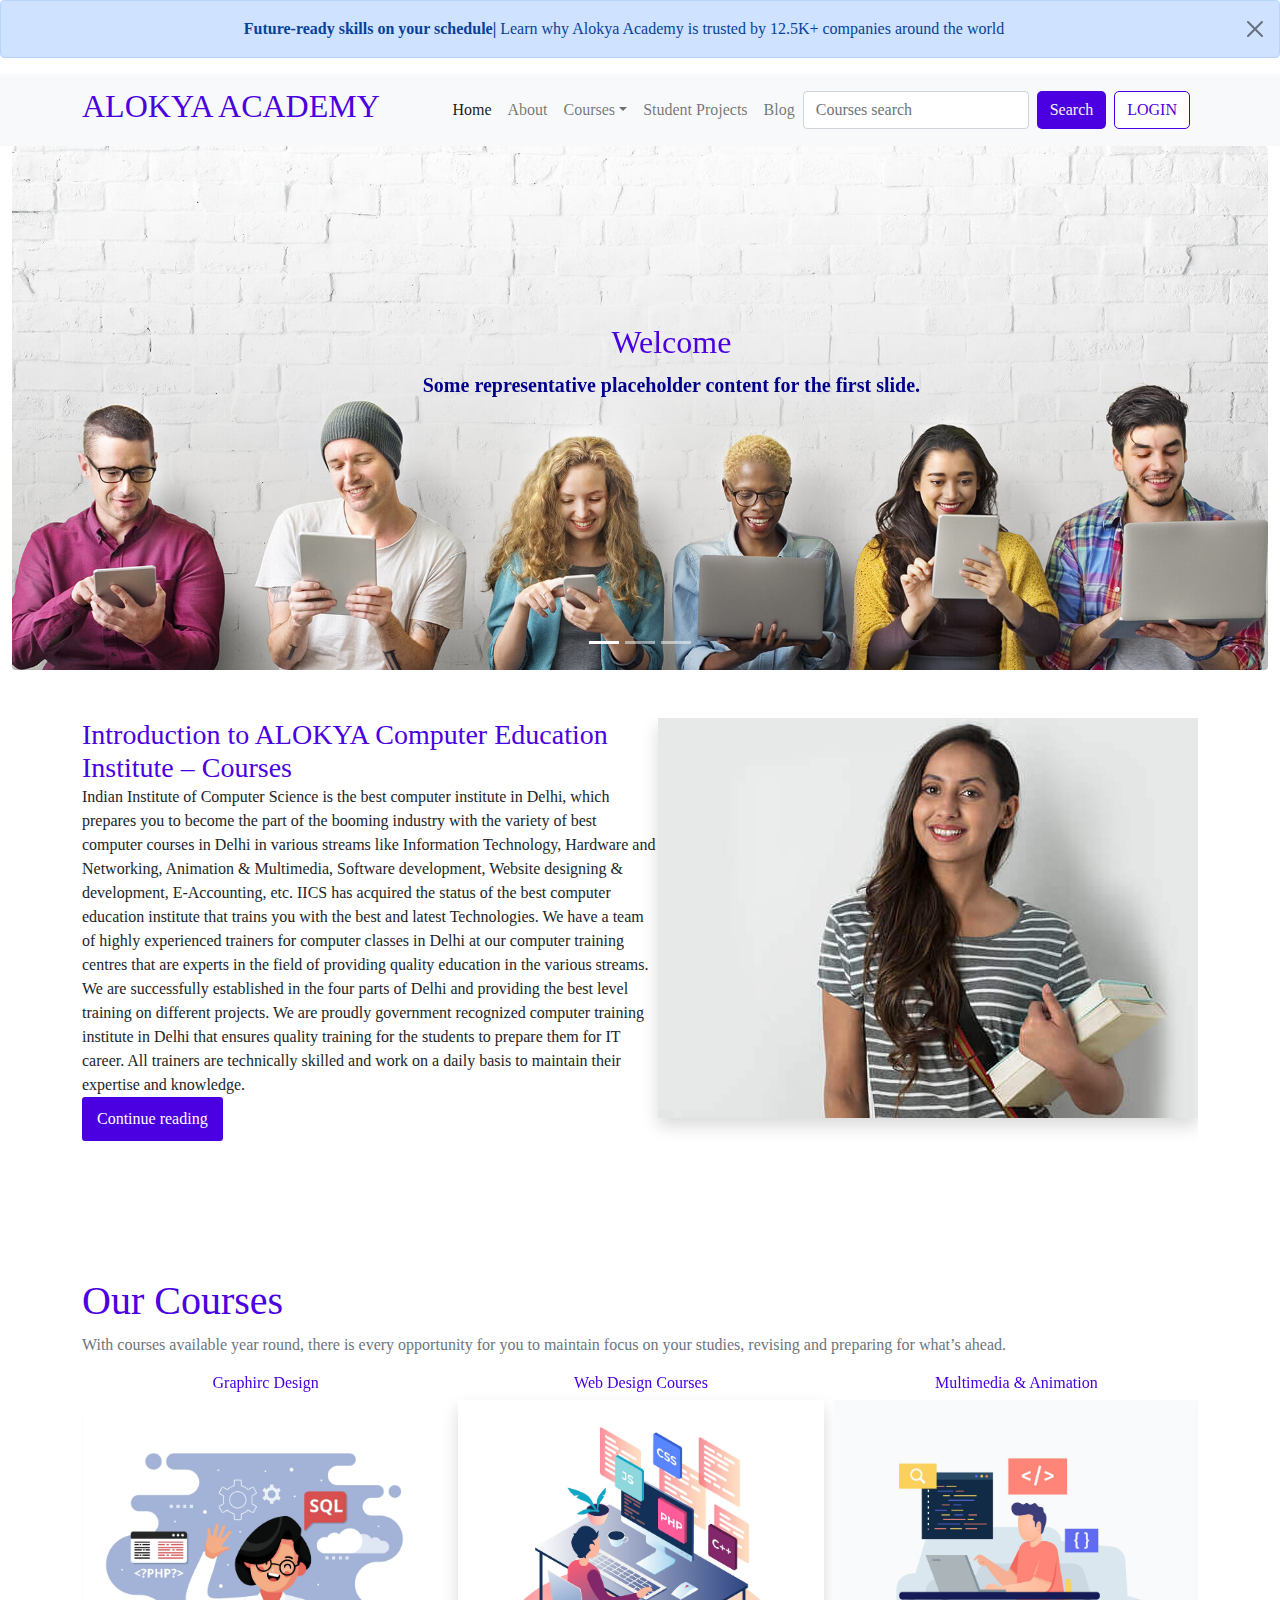
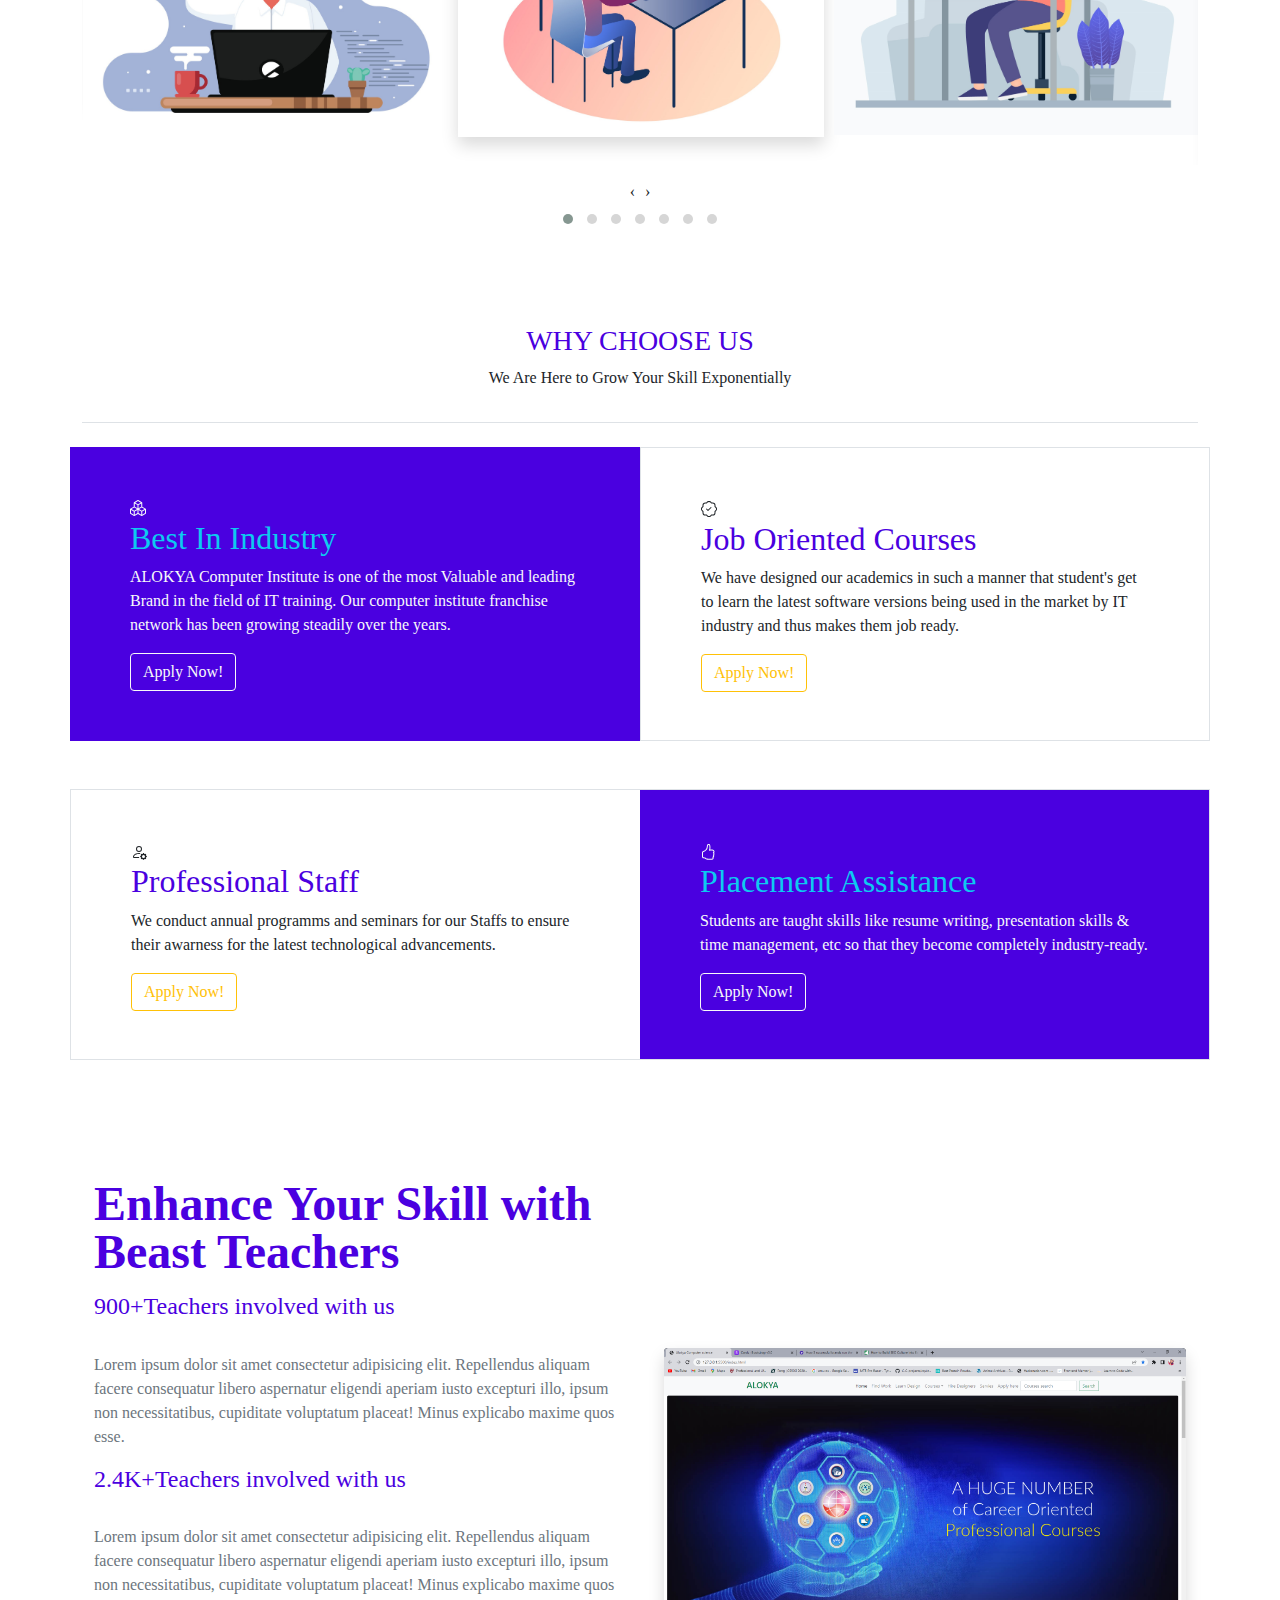
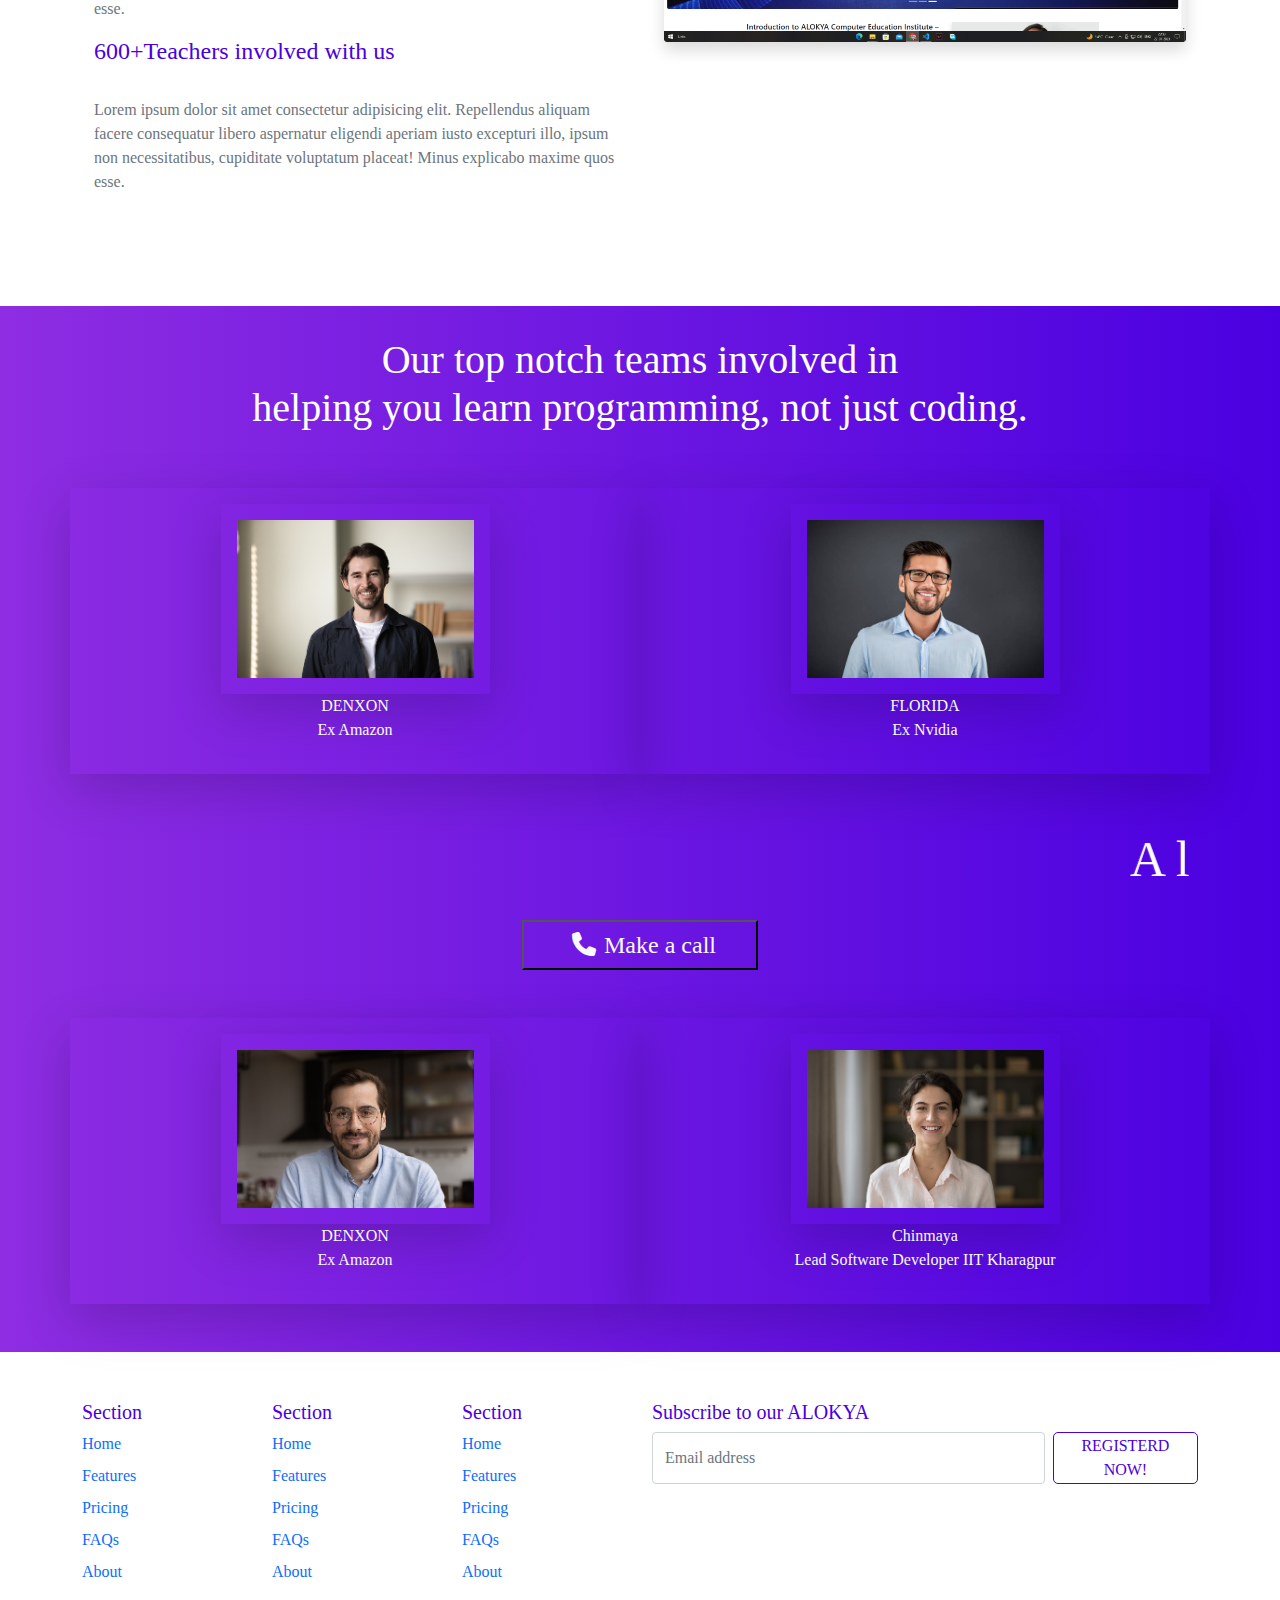
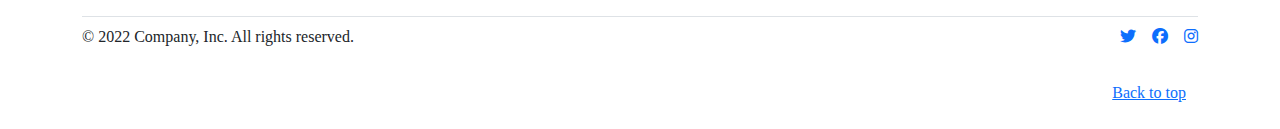
<file: index.html>
<!DOCTYPE html>
<html lang="en">

<head>
  <meta charset="UTF-8">
  <meta http-equiv="X-UA-Compatible" content="IE=edge">
  <meta name="viewport" content="width=device-width, initial-scale=1.0">
  <title>Alokya Computer academy</title>
  <link rel="stylesheet" href="js/css/font-awesome.min.css">
  <link rel="stylesheet" href="js/css/bootstrap.min.css">
  <link rel="stylesheet" href="js/css/owl.carousel.min.css">
  <link rel="stylesheet" href="js/css/owl.theme.default.min.css">
  <link rel="stylesheet" href="js/css/style.css">
  <link rel="stylesheet" href="https://cdnjs.cloudflare.com/ajax/libs/font-awesome/6.4.0/css/all.min.css" integrity="sha512-iecdLmaskl7CVkqkXNQ/ZH/XLlvWZOJyj7Yy7tcenmpD1ypASozpmT/E0iPtmFIB46ZmdtAc9eNBvH0H/ZpiBw==" crossorigin="anonymous" referrerpolicy="no-referrer" />
  <link rel="stylesheet" href="https://cdnjs.cloudflare.com/ajax/libs/font-awesome/6.3.0/css/all.min.css" />
  <script src="js/jquery.min.js"></script>
  <script src="js/owl.carousel.min.js"></script>
  <script type="text/javascript" src="js/bootstrap.bundle.min.js"></script>
</head>

<body>
  <!-- <div id="progress"></div> -->
  <div class="alert alert-primary alert-dismissible fade show text text-center" role="alert">
    <strong>Future-ready skills on your schedule|</strong> Learn why Alokya Academy is trusted by 12.5K+ companies
    around the world
    <button type="button" class="btn-close" data-bs-dismiss="alert" aria-label="Close"></button>
  </div>
  <!--navbar started here----------------------->
  <nav class="navbar navbar-expand-lg navbar-light bg-light sticky-top ">
    <div class="container">
      <a href="#" class="navbar-brand text text-success">
        <h2 id="fontsize">ALOKYA ACADEMY</h2>
      </a>
      <button type="button" class="navbar-toggler" data-bs-toggle="collapse" data-bs-target="#menu">
        <span class="navbar-toggler-icon"></span>
      </button>

      <div id="menu" class="collapse navbar-collapse justify-content-end ">
        <div class="navbar-nav">
          <a href="index.html" class="nav-item nav-link active ">Home</a>
          <a href="about.html" class="nav-item nav-link">About</a>
          <li class="nav-item dropdown">
            <a class="nav-link dropdown-toggle" data-bs-toggle="dropdown" href="courses.html">Courses</a>
            <ul class="dropdown-menu">
              <li><a class="dropdown-item" href="courses.html" id="dropdownmodel">WebDesign <p>Become a skilled Full
                    stack developer with hand-on <br> experience in javascript and MERN stack</p></a></li>
              <div class="border-bottom"></div>
              <li><a class="dropdown-item" href="backend.html" id="dropdownmodel">Backend Developer Program <p>Become a
                    skilled Backend developer with hand-on <br> experience in building a scalable web backend</p></a>
              </li>
              <div class="border-bottom"></div>
              <li><a class="dropdown-item" href="software.html" id="dropdownmodel">Fellowship Program in Software
                  Development <p>Upskill and land your dream career as a coveted Full- <br> Stack or Backend
                    developer-Guaranteed</p></a></li>
            </ul>
          </li>
          <a href="student.html" class="nav-item nav-link">Student Projects</a>
          <a href="Blog.html" class="nav-item nav-link">Blog</a>
        </div>
        <form class="d-flex" role="search">
          <input class="form-control me-2" type="search" placeholder="Courses search" aria-label="Search">
          <button class="btn" id="btnsearch" type="submit">Search</button>
          <button class="btn mx-2" id="btnready" data-bs-toggle="modal" data-bs-target="#staticBackdrop"
            type="button">LOGIN</button>
        </form>
      </div>
    </div>
  </nav>


  <!--Carousel img slider ---------------------->
  <div id="carouselExampleCaptions" class=" container-fluid carousel slide" data-bs-ride="carousel">
    <div class="carousel-indicators">
      <button type="button" data-bs-target="#carouselExampleCaptions" data-bs-slide-to="0" class="active"
        aria-current="true" aria-label="Slide 1"></button>
      <button type="button" data-bs-target="#carouselExampleCaptions" data-bs-slide-to="1"
        aria-label="Slide 2"></button>
      <button type="button" data-bs-target="#carouselExampleCaptions" data-bs-slide-to="2"
        aria-label="Slide 3"></button>
    </div>
    <div class="carousel-inner">
      <div class="carousel-item active ">
        <img src="images/slider_default_img.jpg" class="d-block w-100 rounded " alt="...">
        <div class="carousel-caption  d-md-block" id="positionchange">
          <h2 class=" text text-center">Welcome</h2>
          <p class="text text-center fw-bold paragraphhome">Some representative placeholder content for the first slide.
          </p>
        </div>
      </div>
      <div class="carousel-item">
        <img src="images/slider2.jpg" class="d-block w-100  rounded" alt="...">
      </div>
      <div class="carousel-item">
        <img src="images/2020-07-28~1ya2m.jpg" class="d-block w-100  rounded" alt="...">
      </div>
    </div>
    <button class="carousel-control-prev" type="button" data-bs-target="#carouselExampleCaptions" data-bs-slide="prev">
      <span class="carousel-control" aria-hidden="true"></span>
      <span class="visually-hidden">Previous</span>
    </button>
    <button class="carousel-control-next" type="button" data-bs-target="#carouselExampleCaptions" data-bs-slide="next">
      <span class="carousel-control" aria-hidden="true"></span>
      <span class="visually-hidden">Next</span>
    </button>
  </div>

  <!--Introduction of instiute-->
  <div class="container my-5 " id="intro">
    <div class="row mb-2">
      <div class="col-md-12">
        <div class="row g-0 overflow-hidden flex-md-row mb-4 position-relative">
          <div class="col d-flex flex-column position-static" id="headerintro">
            <h3 class="mb-0">Introduction to ALOKYA Computer Education Institute – Courses</h3>
            <p class="card-text mb-auto">
              Indian Institute of Computer Science is the best computer institute in Delhi, which prepares you to become
              the part of the booming industry with the variety of best computer courses in Delhi in various streams
              like Information Technology, Hardware and Networking, Animation & Multimedia, Software development,
              Website designing & development, E-Accounting, etc. IICS has acquired the status of the best computer
              education institute that trains you with the best and latest Technologies.

              We have a team of highly experienced trainers for computer classes in Delhi at our computer training
              centres that are experts in the field of providing quality education in the various streams. We are
              successfully established in the four parts of Delhi and providing the best level training on different
              projects. We are proudly government recognized computer training institute in Delhi that ensures quality
              training for the students to prepare them for IT career. All trainers are technically skilled and work on
              a daily basis to maintain their expertise and knowledge.
            <p>
              <button class="stretched"><a href="#" class="text-decoration-none">Continue reading</a></button>
          </div>
          <div class="col-auto d-none  d-lg-block" id="girlimg">
            <img src="images/computer-courses in-delhi.jpg" class="shadow bg-dark" alt="">
          </div>
        </div>
      </div>
    </div>
  </div>
  
    <!-----------------Slider of img/ our courses-------->
    <div class="container py-5 mb-3">
      <div class="row">
        <div class="col-12">
          <div id="content-courses">
            <h1>Our Courses</h1>
            <p class="text text-secondary">With courses available year round, there is every opportunity for you to
              maintain focus on your studies, revising and preparing for what’s ahead.</p>
          </div>
          <div class="owl-carousel owl-theme">
            <div class="item">
              <h6 id="neon" class="text text-center">Web Design Courses</h6><img src="images/2597612.jpg"
                class="shadow bg-dark" alt="">

            </div>
            <div class="item">
              <h6 id="neon" class="text text-center">Multimedia & Animation</h6><img src="images/2842680.jpg"
                alt="2842680.jpg">
            </div>
            <div class="item">
              <h6 id="neon" class="text text-center">Advance Diploma in Website Engineering</h6><img
                src="images/3323619.jpg" class="shadow bg-dark" alt="">
            </div>
            <div class="item">
              <h6 id="neon" class="text text-center">Hardware and Networking</h6><img src="images/5643241.jpg"
                class="shadow bg-dark text-success" alt="5643241.jpg">
            </div>
            <div class="item">
              <h6 id="neon" class="text text-center">Software Engineering</h6><img src="images/4169292.jpg" alt="">
            </div>
            <div class="item">
              <h6 id="neon" class="text text-center">Full Stack Developer</h6><img src="images/4882464.jpg" alt=""
                class="shadow bg-dark">
            </div>
            <div class="item">
              <h6 id="neon" class="text text-center">Graphirc Design</h6><img src="images/2778464.jpg" alt="">
            </div>
          </div>
        </div>
      </div>
    </div>

    <script type="text/javascript">
      //for center loop --------------------------------//
      $('.owl-carousel').owlCarousel({
        center: true,
        item: 2,
        loop: true,
        margin: 10,
        nav: true,
        dots: true,
        autoplay: true,
        autoplayTimeout: 2000,
        autoplayHoverPause: true,
        responsive: {
          600: {
            item: 4
          },
        }
      });
      $('.owl-carousel').owlCarousel({
        center: true,
        item: 2,
        loop: false,
        margin: 10,
        responsive: {
          600: {
            item: 4,
          }
        }
      });
    </script>
    <!------WHY CHOOSE US----------->
    <div class="container py-4">
      <header class="pb-3 mb-4 border-bottom text text-center">
        <h3>WHY CHOOSE US</h3>
        <p>We Are Here to Grow Your Skill Exponentially</p>
      </header>
      <div class="row align-items-md-stretch">
        <div class="col-md-6  text text-light" id="box">
          <div class="h-100 p-5  rounded-3">
            <svg xmlns="http://www.w3.org/2000/svg" width="16" height="16" fill="currentColor" class="bi bi-boxes"
              viewBox="0 0 16 16">
              <path
                d="M7.752.066a.5.5 0 0 1 .496 0l3.75 2.143a.5.5 0 0 1 .252.434v3.995l3.498 2A.5.5 0 0 1 16 9.07v4.286a.5.5 0 0 1-.252.434l-3.75 2.143a.5.5 0 0 1-.496 0l-3.502-2-3.502 2.001a.5.5 0 0 1-.496 0l-3.75-2.143A.5.5 0 0 1 0 13.357V9.071a.5.5 0 0 1 .252-.434L3.75 6.638V2.643a.5.5 0 0 1 .252-.434L7.752.066ZM4.25 7.504 1.508 9.071l2.742 1.567 2.742-1.567L4.25 7.504ZM7.5 9.933l-2.75 1.571v3.134l2.75-1.571V9.933Zm1 3.134 2.75 1.571v-3.134L8.5 9.933v3.134Zm.508-3.996 2.742 1.567 2.742-1.567-2.742-1.567-2.742 1.567Zm2.242-2.433V3.504L8.5 5.076V8.21l2.75-1.572ZM7.5 8.21V5.076L4.75 3.504v3.134L7.5 8.21ZM5.258 2.643 8 4.21l2.742-1.567L8 1.076 5.258 2.643ZM15 9.933l-2.75 1.571v3.134L15 13.067V9.933ZM3.75 14.638v-3.134L1 9.933v3.134l2.75 1.571Z" />
            </svg>
            <h2 class="text text-info">Best In Industry</h2>
            <p>ALOKYA Computer Institute is one of the most Valuable and leading Brand in the field of IT training. Our
              computer institute franchise network has been growing steadily over the years.</p>
            <button class="btn btn-outline-light" type="button">Apply Now!</button>
          </div>
        </div>
        <div class="col-md-6  border">
          <div class="h-100 p-5 rounded-3">
            <svg xmlns="http://www.w3.org/2000/svg" width="16" height="16" fill="currentColor" class="bi bi-patch-check"
              viewBox="0 0 16 16">
              <path fill-rule="evenodd"
                d="M10.354 6.146a.5.5 0 0 1 0 .708l-3 3a.5.5 0 0 1-.708 0l-1.5-1.5a.5.5 0 1 1 .708-.708L7 8.793l2.646-2.647a.5.5 0 0 1 .708 0z" />
              <path
                d="m10.273 2.513-.921-.944.715-.698.622.637.89-.011a2.89 2.89 0 0 1 2.924 2.924l-.01.89.636.622a2.89 2.89 0 0 1 0 4.134l-.637.622.011.89a2.89 2.89 0 0 1-2.924 2.924l-.89-.01-.622.636a2.89 2.89 0 0 1-4.134 0l-.622-.637-.89.011a2.89 2.89 0 0 1-2.924-2.924l.01-.89-.636-.622a2.89 2.89 0 0 1 0-4.134l.637-.622-.011-.89a2.89 2.89 0 0 1 2.924-2.924l.89.01.622-.636a2.89 2.89 0 0 1 4.134 0l-.715.698a1.89 1.89 0 0 0-2.704 0l-.92.944-1.32-.016a1.89 1.89 0 0 0-1.911 1.912l.016 1.318-.944.921a1.89 1.89 0 0 0 0 2.704l.944.92-.016 1.32a1.89 1.89 0 0 0 1.912 1.911l1.318-.016.921.944a1.89 1.89 0 0 0 2.704 0l.92-.944 1.32.016a1.89 1.89 0 0 0 1.911-1.912l-.016-1.318.944-.921a1.89 1.89 0 0 0 0-2.704l-.944-.92.016-1.32a1.89 1.89 0 0 0-1.912-1.911l-1.318.016z" />
            </svg>
            <h2>Job Oriented Courses</h2>
            <p> We have designed our academics in such a manner that student's get to learn the latest software versions
              being used in the market by IT industry and thus makes them job ready.</p>
            <button class="btn btn-outline-warning" type="button">Apply Now!</button>
          </div>
        </div>
      </div>
      <div class="my-5"></div>
      <div class="row align-items-md-stretch  border">
        <div class="col-md-6">
          <div class="h-100 p-5  rounded-3">
            <svg xmlns="http://www.w3.org/2000/svg" width="16" height="16" fill="currentColor" class="bi bi-person-gear"
              viewBox="0 0 16 16">
              <path
                d="M11 5a3 3 0 1 1-6 0 3 3 0 0 1 6 0ZM8 7a2 2 0 1 0 0-4 2 2 0 0 0 0 4Zm.256 7a4.474 4.474 0 0 1-.229-1.004H3c.001-.246.154-.986.832-1.664C4.484 10.68 5.711 10 8 10c.26 0 .507.009.74.025.226-.341.496-.65.804-.918C9.077 9.038 8.564 9 8 9c-5 0-6 3-6 4s1 1 1 1h5.256Zm3.63-4.54c.18-.613 1.048-.613 1.229 0l.043.148a.64.64 0 0 0 .921.382l.136-.074c.561-.306 1.175.308.87.869l-.075.136a.64.64 0 0 0 .382.92l.149.045c.612.18.612 1.048 0 1.229l-.15.043a.64.64 0 0 0-.38.921l.074.136c.305.561-.309 1.175-.87.87l-.136-.075a.64.64 0 0 0-.92.382l-.045.149c-.18.612-1.048.612-1.229 0l-.043-.15a.64.64 0 0 0-.921-.38l-.136.074c-.561.305-1.175-.309-.87-.87l.075-.136a.64.64 0 0 0-.382-.92l-.148-.045c-.613-.18-.613-1.048 0-1.229l.148-.043a.64.64 0 0 0 .382-.921l-.074-.136c-.306-.561.308-1.175.869-.87l.136.075a.64.64 0 0 0 .92-.382l.045-.148ZM14 12.5a1.5 1.5 0 1 0-3 0 1.5 1.5 0 0 0 3 0Z" />
            </svg>
            <h2>Professional Staff</h2>
            <p>We conduct annual programms and seminars for our Staffs to ensure their awarness for the latest
              technological advancements.</p>
            <button class="btn btn-outline-warning" type="button">Apply Now!</button>
          </div>
        </div>
        <div class="col-md-6  text text-light" id="box">
          <div class="h-100 p-5 rounded-3">
            <svg xmlns="http://www.w3.org/2000/svg" width="16" height="16" fill="currentColor"
              class="bi bi-hand-thumbs-up" viewBox="0 0 16 16">
              <path
                d="M8.864.046C7.908-.193 7.02.53 6.956 1.466c-.072 1.051-.23 2.016-.428 2.59-.125.36-.479 1.013-1.04 1.639-.557.623-1.282 1.178-2.131 1.41C2.685 7.288 2 7.87 2 8.72v4.001c0 .845.682 1.464 1.448 1.545 1.07.114 1.564.415 2.068.723l.048.03c.272.165.578.348.97.484.397.136.861.217 1.466.217h3.5c.937 0 1.599-.477 1.934-1.064a1.86 1.86 0 0 0 .254-.912c0-.152-.023-.312-.077-.464.201-.263.38-.578.488-.901.11-.33.172-.762.004-1.149.069-.13.12-.269.159-.403.077-.27.113-.568.113-.857 0-.288-.036-.585-.113-.856a2.144 2.144 0 0 0-.138-.362 1.9 1.9 0 0 0 .234-1.734c-.206-.592-.682-1.1-1.2-1.272-.847-.282-1.803-.276-2.516-.211a9.84 9.84 0 0 0-.443.05 9.365 9.365 0 0 0-.062-4.509A1.38 1.38 0 0 0 9.125.111L8.864.046zM11.5 14.721H8c-.51 0-.863-.069-1.14-.164-.281-.097-.506-.228-.776-.393l-.04-.024c-.555-.339-1.198-.731-2.49-.868-.333-.036-.554-.29-.554-.55V8.72c0-.254.226-.543.62-.65 1.095-.3 1.977-.996 2.614-1.708.635-.71 1.064-1.475 1.238-1.978.243-.7.407-1.768.482-2.85.025-.362.36-.594.667-.518l.262.066c.16.04.258.143.288.255a8.34 8.34 0 0 1-.145 4.725.5.5 0 0 0 .595.644l.003-.001.014-.003.058-.014a8.908 8.908 0 0 1 1.036-.157c.663-.06 1.457-.054 2.11.164.175.058.45.3.57.65.107.308.087.67-.266 1.022l-.353.353.353.354c.043.043.105.141.154.315.048.167.075.37.075.581 0 .212-.027.414-.075.582-.05.174-.111.272-.154.315l-.353.353.353.354c.047.047.109.177.005.488a2.224 2.224 0 0 1-.505.805l-.353.353.353.354c.006.005.041.05.041.17a.866.866 0 0 1-.121.416c-.165.288-.503.56-1.066.56z" />
            </svg>
            <h2 class="text text-info">Placement Assistance</h2>
            <p>Students are taught skills like resume writing, presentation skills & time management, etc so that they
              become completely industry-ready.</p>
            <button class="btn btn-outline-light" type="button">Apply Now!</button>
          </div>
        </div>
      </div>
    </div>


    <!--enhance your skill-->
    <div class="container  px-4 py-5">
      <div class="row flex-lg-row-reverse align-items-center g-5 py-5">
        <div class="col-10 col-sm-8 col-lg-6">
          <img src="images/Screenshot (6).png" class="shadow bg-dark rounded d-block mx-lg img-fluid" alt="ss">
        </div>
        <div class="col-lg-6">
          <h1 class="display-5 fw-bold lh-1 mb-3">Enhance Your Skill with Beast Teachers</h1>

          <div class="mb-4 d-flex ">
            <h4>900+</h4>
            <h4>Teachers involved with us</h4>
          </div>
          <div id="enhce">
            <p class="text text-secondary">Lorem ipsum dolor sit amet consectetur adipisicing elit. Repellendus aliquam
              facere consequatur libero aspernatur eligendi aperiam iusto excepturi illo, ipsum non necessitatibus,
              cupiditate voluptatum placeat! Minus explicabo maxime quos esse.</p>
          </div>


          <div class="mb-4 d-flex">
            <h4>2.4K+</h4>
            <h4>Teachers involved with us</h4>
          </div>
          <div id="enhce">
            <p class="text text-secondary">Lorem ipsum dolor sit amet consectetur adipisicing elit. Repellendus aliquam
              facere consequatur libero aspernatur eligendi aperiam iusto excepturi illo, ipsum non necessitatibus,
              cupiditate voluptatum placeat! Minus explicabo maxime quos esse.</p>
          </div>


          <div class="mb-4  d-flex ">
            <h4>600+</h4>
            <h4>Teachers involved with us</h4>
          </div>
          <div id="enhce">
            <p class="text text-secondary">Lorem ipsum dolor sit amet consectetur adipisicing elit. Repellendus aliquam
              facere consequatur libero aspernatur eligendi aperiam iusto excepturi illo, ipsum non necessitatibus,
              cupiditate voluptatum placeat! Minus explicabo maxime quos esse.</p>
          </div>
        </div>
      </div>
    </div>

<!-- teachers-teachs -->
    <div class="container-fluid teachers-teach">
      <div class="container">
        <div class="row">
          <div class="col-12">
            <div class="let-us-help">
              <h2>Our top notch teams involved in <br>helping you learn programming, not just coding.</h2>
            </div>
            <div class="let-usimg">
              <div class="card-profile-parent row row-cols-1 row-cols-lg-2 text text-light">
                <div class="profile-img-pra text text-center my-5 shadow-lg p-3">
                  <img src="images/profile-teacher (1).jpg" class="w-50 shadow-lg p-3" alt="">
                  <p>DENXON <br> Ex Amazon</p>
                </div>
                <div class="profile-img-pra text text-center my-5 shadow-lg p-3">
                  <img src="images/profile-teacher (3).jpg" class="w-50 shadow-lg p-3" alt="">
                  <p>FLORIDA <br>Ex Nvidia</p>
                </div>
              </div>
              <div class="background-profile-sec text text-center">
                <marquee><p>Alokya Academy</p></marquee>
                <button><a href="tel:9625032560" class="text text-light text-decoration-none fs-4"><i class="fa-solid fa-phone mx-2"></i>Make a call</a></button>
              </div>
              <div class="card-profile-img row row-cols-1 row-cols-lg-2 my-5  text text-light">
                <div class="profile-img-pra text text-center shadow-lg p-3">
                  <img src="images/profile-teacher (4).jpg" class="w-50 shadow-lg p-3" alt="">
                  <p>DENXON <br> Ex Amazon</p>
                </div>
                <div class="profile-img-pra text text-center shadow-lg p-3">
                  <img src="images/profile-teacher (5).jpg" class="w-50 shadow-lg p-3" alt="">
                  <p>Chinmaya <br>Lead Software Developer IIT Kharagpur</p>
                </div> 
              </div>
            </div>
          </div>
        </div>
      </div>
    </div>
    <!----footer---------------------------------->
    <div class="container" id="footer-dark">
      <footer class="py-5 col-md-12">
        <div class="row">
          <div class="col-6 col-md-2 mb-3">
            <h5>Section</h5>
            <ul class="nav flex-column">
              <li class="nav-item mb-2"><a href="#" class="nav-link p-0">Home</a></li>
              <li class="nav-item mb-2"><a href="#" class="nav-link p-0">Features</a></li>
              <li class="nav-item mb-2"><a href="#" class="nav-link p-0">Pricing</a></li>
              <li class="nav-item mb-2"><a href="#" class="nav-link p-0">FAQs</a></li>
              <li class="nav-item mb-2"><a href="#" class="nav-link p-0">About</a></li>
            </ul>
          </div>

          <div class="col-6 col-md-2 mb-3">
            <h5>Section</h5>
            <ul class="nav flex-column">
              <li class="nav-item mb-2"><a href="#" class="nav-link p-0 ">Home</a></li>
              <li class="nav-item mb-2"><a href="#" class="nav-link p-0 ">Features</a></li>
              <li class="nav-item mb-2"><a href="#" class="nav-link p-0 ">Pricing</a></li>
              <li class="nav-item mb-2"><a href="#" class="nav-link p-0 ">FAQs</a></li>
              <li class="nav-item mb-2"><a href="#" class="nav-link p-0 ">About</a></li>
            </ul>
          </div>

          <div class="col-6 col-md-2 mb-3">
            <h5>Section</h5>
            <ul class="nav flex-column">
              <li class="nav-item mb-2"><a href="#" class="nav-link p-0 ">Home</a></li>
              <li class="nav-item mb-2"><a href="#" class="nav-link p-0 ">Features</a></li>
              <li class="nav-item mb-2"><a href="#" class="nav-link p-0 ">Pricing</a></li>
              <li class="nav-item mb-2"><a href="#" class="nav-link p-0 ">FAQs</a></li>
              <li class="nav-item mb-2"><a href="#" class="nav-link p-0 ">About</a></li>
            </ul>
          </div>

          <!-- Modal login section -->
          <!-- Button trigger modal -->
          <form class="col-md-6">
            <h5>Subscribe to our ALOKYA</h5>
            <div class="d-flex flex-column flex-sm-row w-100 gap-2">
              <label for="newsletter1" class="visually-hidden">Email address</label>
              <input id="newsletter1" type="text" class="form-control" placeholder="Email address">
              <button class="register" type="button" data-bs-toggle="offcanvas" data-bs-target="#offcanvasRight" >REGISTERD NOW!</button>
            </div>
          </form>
           <div class="container">
            <div class="row">
              <div class="col-12">
                <div class=" offcanvas offcanvas-end w-100 text text-dark" id="offcanvasRight">
                  <div class="close text text-end">
                    <button type="button" class="btn-close" data-bs-dismiss="offcanvas"></button>
                  </div>
                  <div class="offcanvas-body scroll-bar  row row-cols-1 row-cols-lg-2 text text-center" id="boos-big">
                    <div class="intro-of-resgi col-md-6">
                      <div class="img-four-student row row-cols-1 row-cols-lg-2">
                        <div class="ff my-5">
                          <img src="images/video-conference.png" class="four-student" alt="">
                        </div>
                        <div class="ff col-2 my-5">
                        <img src="images/work-from-home.png" class="four-student" alt="">
                        </div>
                        <div class="ff">
                          <img src="images/study.png" class="four-student" alt="">
                        </div>
                        <div class="ff col-2 mx-4 py-5">
                          <img src="images/boy.png" class="four-student" alt="">
                        </div>
                      </div>

                      <div class="container content-desgin text text-start">
                        <h2 class="text text-light">Alokya Academy In Action<i class="fa fa-arrow-right mx-5 px-5"></i></h2>
                        <p class="text text-light fs-5">Lorem ipsum dolor sit amet consectetur adipisicing elit. Facilis placeat saepe ratione dolorum perspiciatis aperiam aut voluptatibus! Soluta voluptas quod rem labore impedit in quibusdam doloribus atque odio. Aut, ducimus
                          Lorem ipsum dolor sit amet, consectetur adipisicing elit. <br> Saepe sunt inventore labore iure ex quam quae dolore.
                        </p>
                        <div class="classes-teach text text-center my-5">
                          <div class="circle-hover">
                          <i class="fa-brands fa-html5 mx-3"></i>
                          </div>
                          <div class="circle-hover">
                          <i class="fa-brands fa-css3-alt mx-3"></i>
                          </div>
                          <div class="circle-hover">
                          <i class="fa-brands fa-php mx-3"></i>
                          </div>
                          <div class="circle-hover">
                          <i class="fa-brands fa-python mx-3"></i>
                          </div>
                        </div>
                      </div>
                      <p class="my-4 text text-light">+50 more..</p>
                    </div>

                        <div class="container col-md-4 text text-center" >
                          <form class="row align-items-center">
                            <div class="signupgg">
                              <img src="images/iconalokya.png" class="w-25" alt="">
                                 <h4>ALOKYA ACADEMY</h4>
                                <p>Code practice and mentorship for everyone</p>

                                <div class="btn-google-here ">
                                  <button class="googlebtn">
                                    <img src="images/googleicon.png" alt="">
                                    Sign Up With Google</button>
                                </div>
                            </div>
                            <div class="col-sm-6 text text-start my-4 fw-bold">
                              <label for="firstName" class="form-label">First Name</label>
                              <input type="Name" id="txtname" class="form-control" >
                            </div>
                            <div class="col-sm-6 text text-start fw-bold">
                              <label for="firstName" class="form-label">Last Name</label>
                              <input type="Name" id="txtname" class="form-control" >
                            </div>
          
                            <div class="text text-start fw-bold">
                              <label for="fatherName" class="form-label">Father Name</label>
                              <input type="Name" id="txtname" class="form-control" >
                            </div>
                            <div class="text text-start fw-bold">
                              <label for="motherName" class="form-label">Mother Name</label>
                              <input type="Name" id="txtname" class="form-control" >
                            </div>
          
                           
                            <div class="col-12 my-3 text text-start fw-bold">
                              <label for="StudentId" class="form-label">Email Of Student</label>
                              <input type="Name" id="txtname" class="form-control" >
                            </div>
          
                            
                            <div class="col-sm-6 my-3 text text-start fw-bold">
                              <label for="StudentId" class="form-label">Joining Date</label>
                              <input type="date" id="txtdate" class="form-control" >
                            </div>
                            <div class="col-sm-6 my-3 text text-start fw-bold">
                              <label for="StudentId" class="form-label">Contact No</label>
                              <input type="txt" id="txtcontact" class="form-control" >
                            </div>
          
                            <div class="col-12 my-3 text text-start fw-bold">
                              <label for="Address" class="form-label">Address</label>
                              <input type="txt" id="txtadd" class="form-control" >
                            </div>
          
                            <div class="col-sm-6 my-3 text text-start fw-bold">
                              <label for="Country" class="form-label">Country</label>
                              <input type="txtcountry" id="txtcountry" class="form-control" >
                            </div>
                            <div class="col-sm-6 my-3 text text-start fw-bold">
                              <label for="pin" class="form-label">Pincode</label>
                              <input type="txtpin" id="txtpin" class="form-control" >
                            </div>
          
                            <div class="col-12 my-3 text text-start fw-bold">
                              <label for="doc" class="form-label">Uplode Your Document</label>
                              <input type="file" id="txtdoc" class="form-control" >
                            </div>
                            <button class="submitform">Submit</button>
                          </form>
                        </div>
                      </div>
                  </div>
                </div>
              </div>
            </div>
          </div>

          <!--  sections of footer --------------------------------->
          <div class="container">
            <div class=" modal fade" id="staticBackdrop" data-bs-backdrop="static" data-bs-keyboard="false"
              tabindex="-1" aria-labelledby="staticBackdropLabel" aria-hidden="true">
              <div class="modal-dialog">
                <div class="modal-content">
                  <div class="modal-header">
                    <h5 class="modal-title text text-center" id="staticBackdropLabel">SIGN IN </h5>
                    <p class="modal-title text text-center w-75">Don’t have an account?<a href="#"
                        class=" text-decoration-none"><b>Join now</b></a></p>
                    <button type="button" class="btn-close btn-light" data-bs-dismiss="modal"
                      aria-label="Close"></button>
                  </div>
                  <div class="modal-body">
                    <form id="formregister">
                      <div class="form-floating">
                        <input type="email" class="form-control" id="floatingInput" placeholder="name@example.com">
                        <label for="floatingInput">Email address</label>
                      </div>
                      <div class="form-floating my-4">
                        <input type="password" class="form-control" id="floatingPassword" placeholder="Password">
                        <label for="floatingPassword">Password</label>
                      </div>

                      <div class="checkbox mb-3 text text-center">
                        <label>
                          <input type="checkbox" value="remember-me"> Remember me
                        </label>
                      </div>
                      <button class="w-100 btn" id="btnsubmit" type="submit">Sign in</button>
                      <button class="w-100 btn my-4" id="btngoogle" type="submit"> <img src="images/google2.png" alt=""
                          style="width: 20px;"> SIGN UP WITH GOOGLE</button>
                      <p class="text-muted text text-center">&copy; 2017–2021</p>
                    </form>
                  </div>
                </div>
              </div>
            </div>
          </div>
          <div class="d-flex flex-column flex-sm-row justify-content-between py-2 my-2 border-top">
            <p>&copy; 2022 Company, Inc. All rights reserved.</p>
            <ul class="list-unstyled d-flex">
              <li class="ms-3"><a href="https://twitter.com"><i class="fa-brands fa-twitter"></i></a>
              <li class="ms-3"><a href="https://github.com"><i class="fa-brands fa-facebook"></i></a>
              <li class="ms-3"><a href="https://instagram.com"><i class="fa-brands fa-instagram"></i></a>
            </ul>
          </div>
          <div class="container">
            <p class="float-end mb-1">
              <a href="#">Back to top</a>
            </p>
          </div>
      </footer>
    </div>
</body>

</html>
</file>
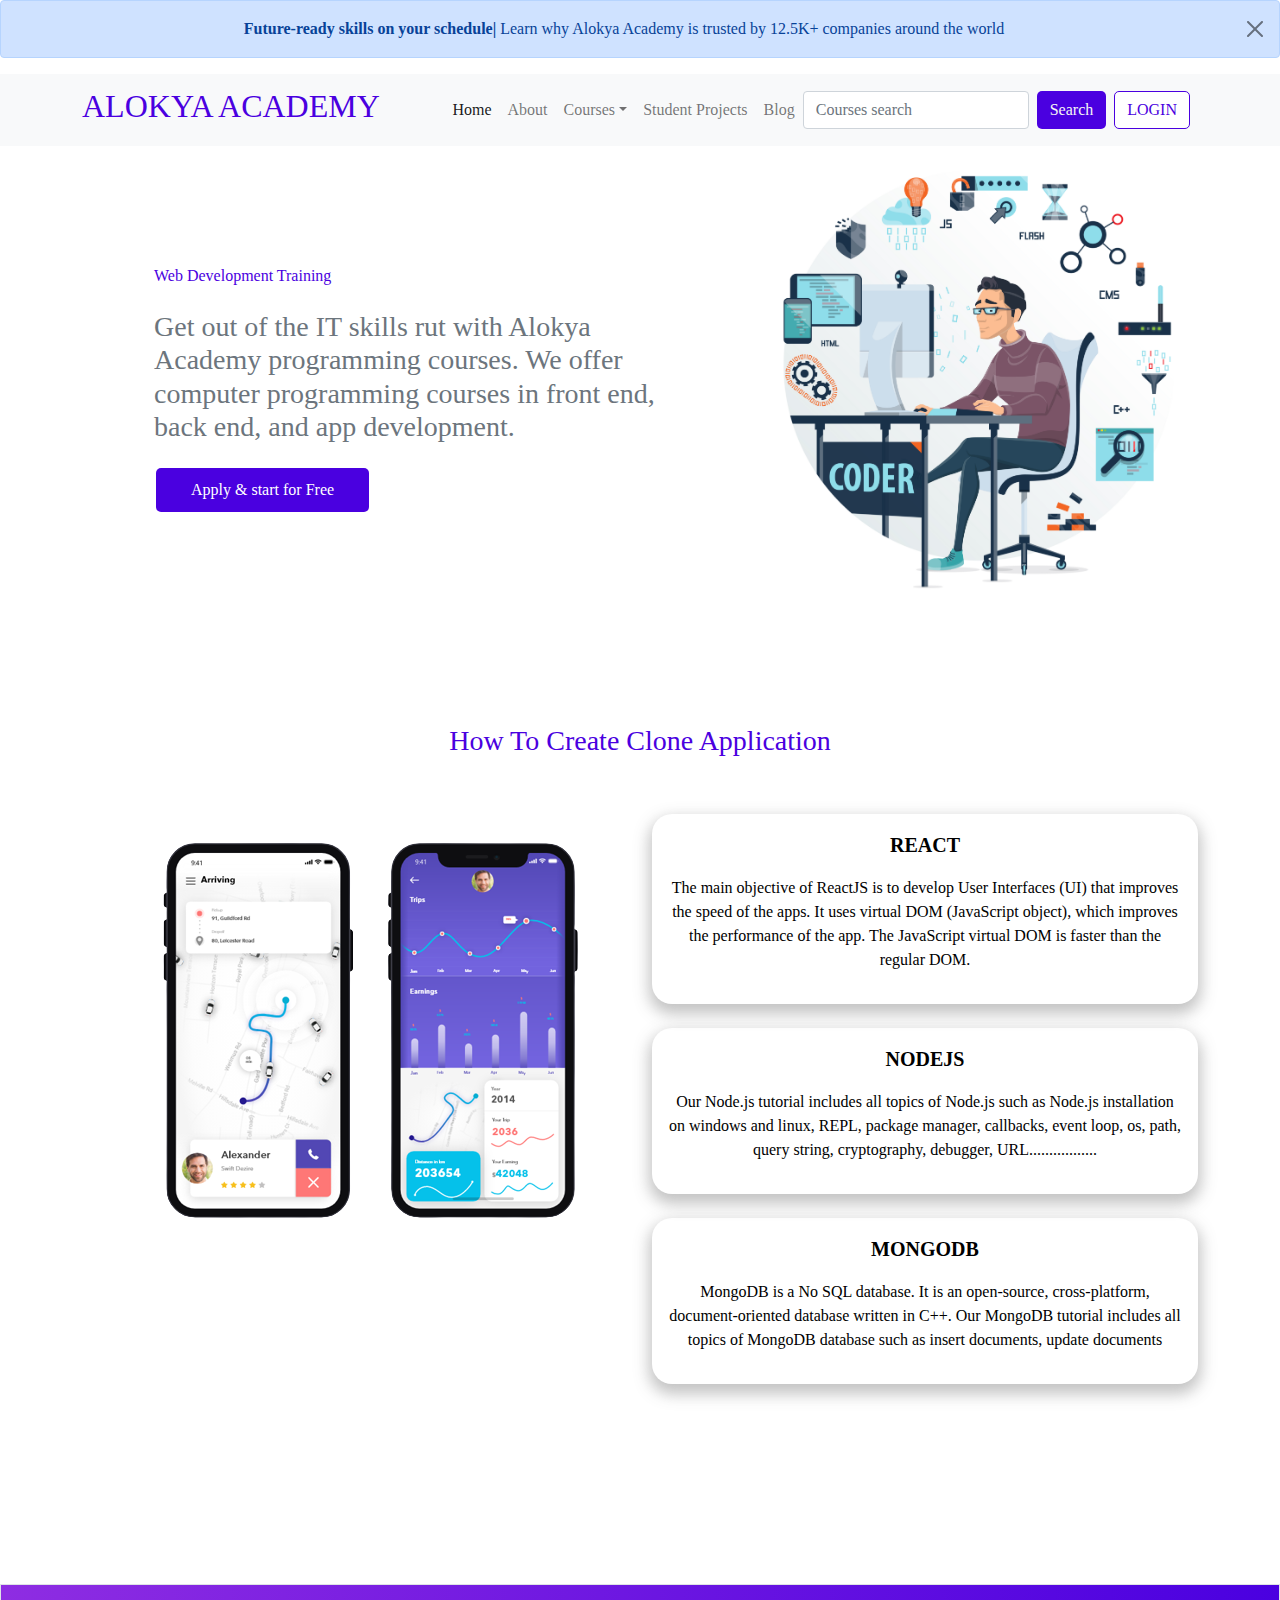
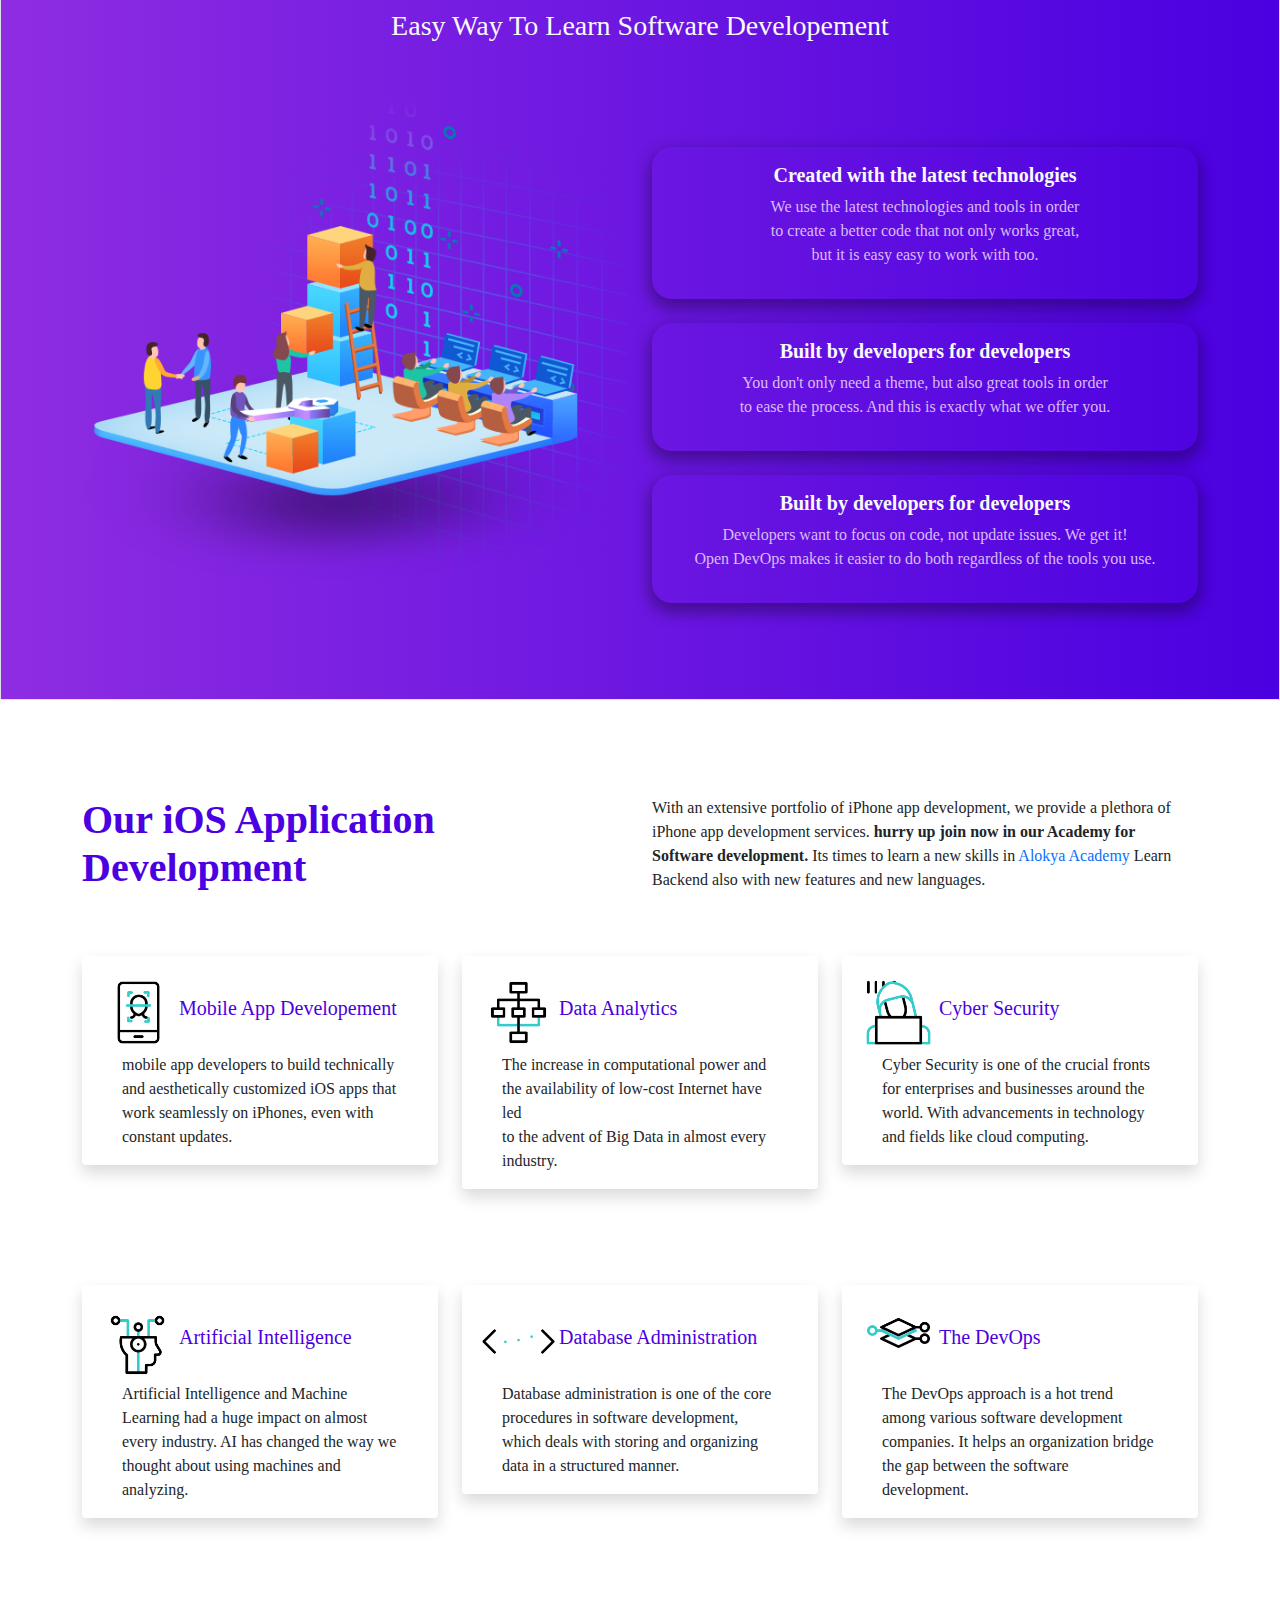
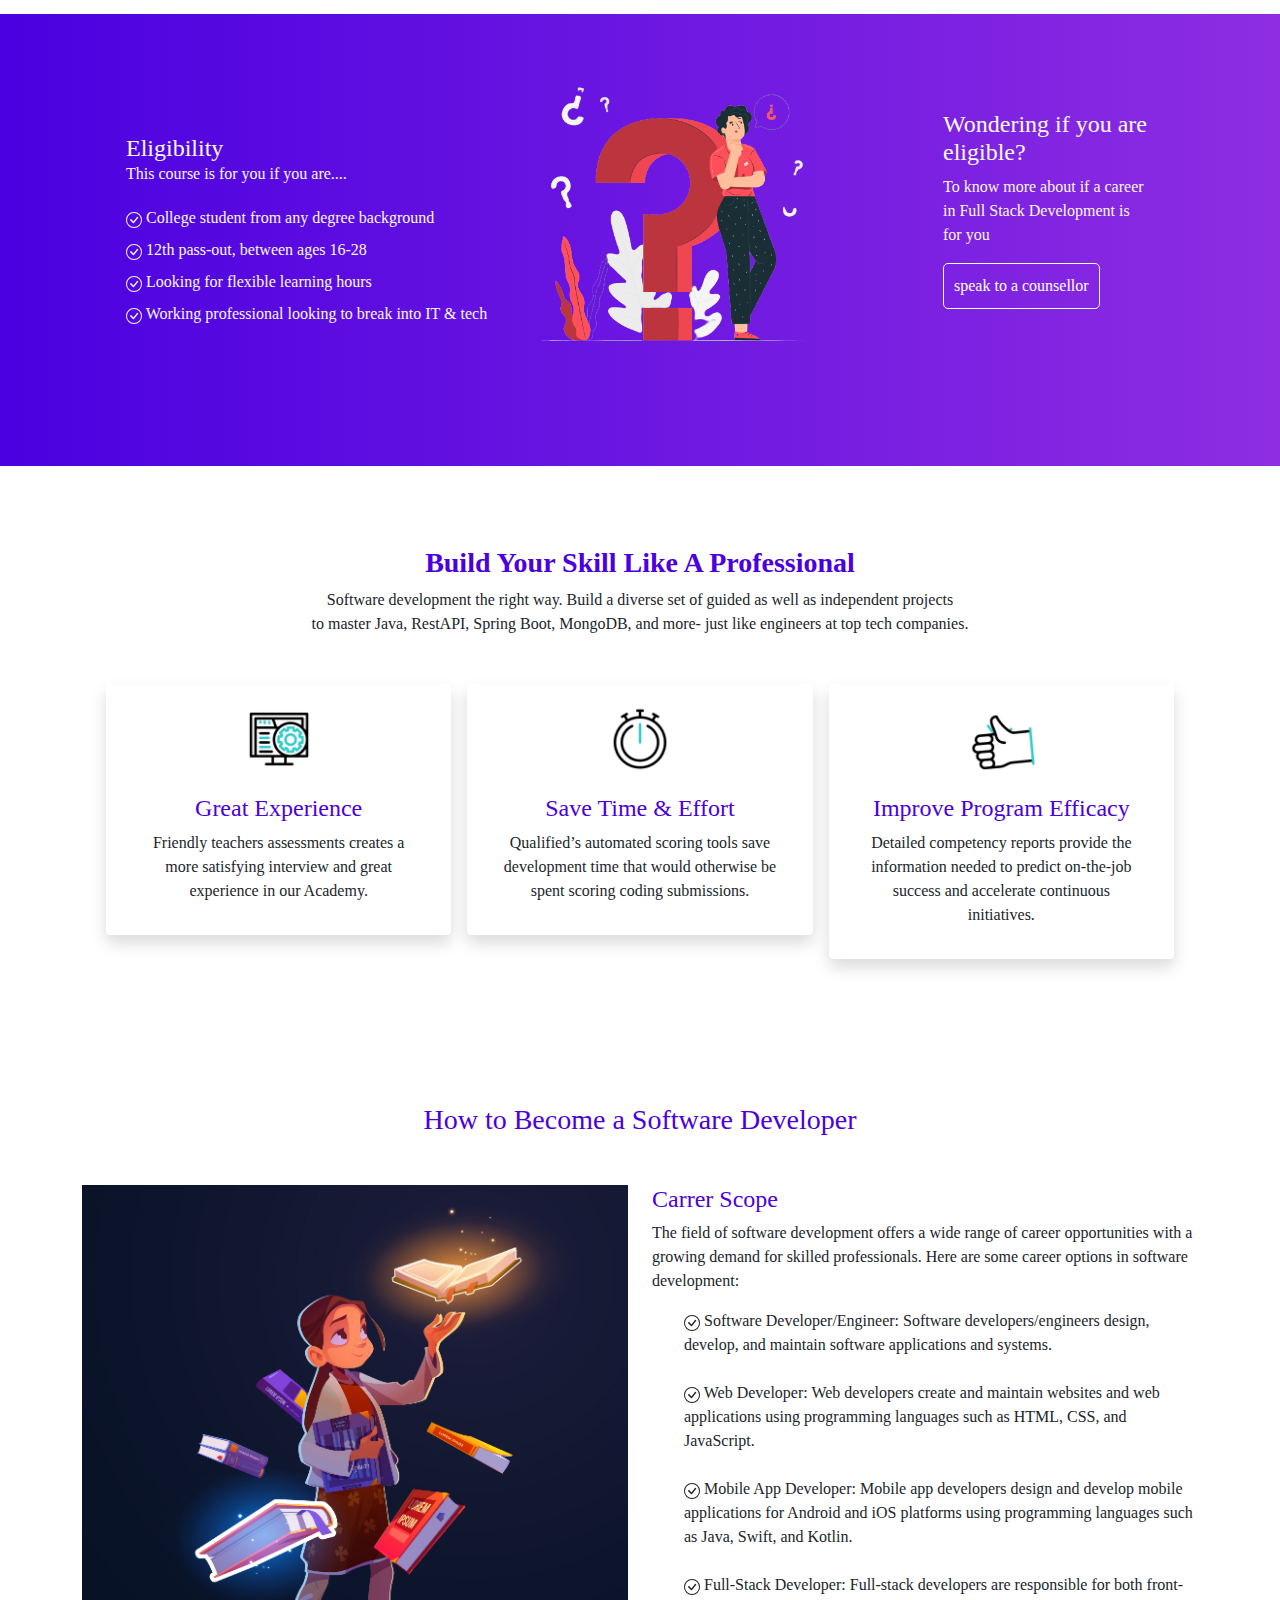
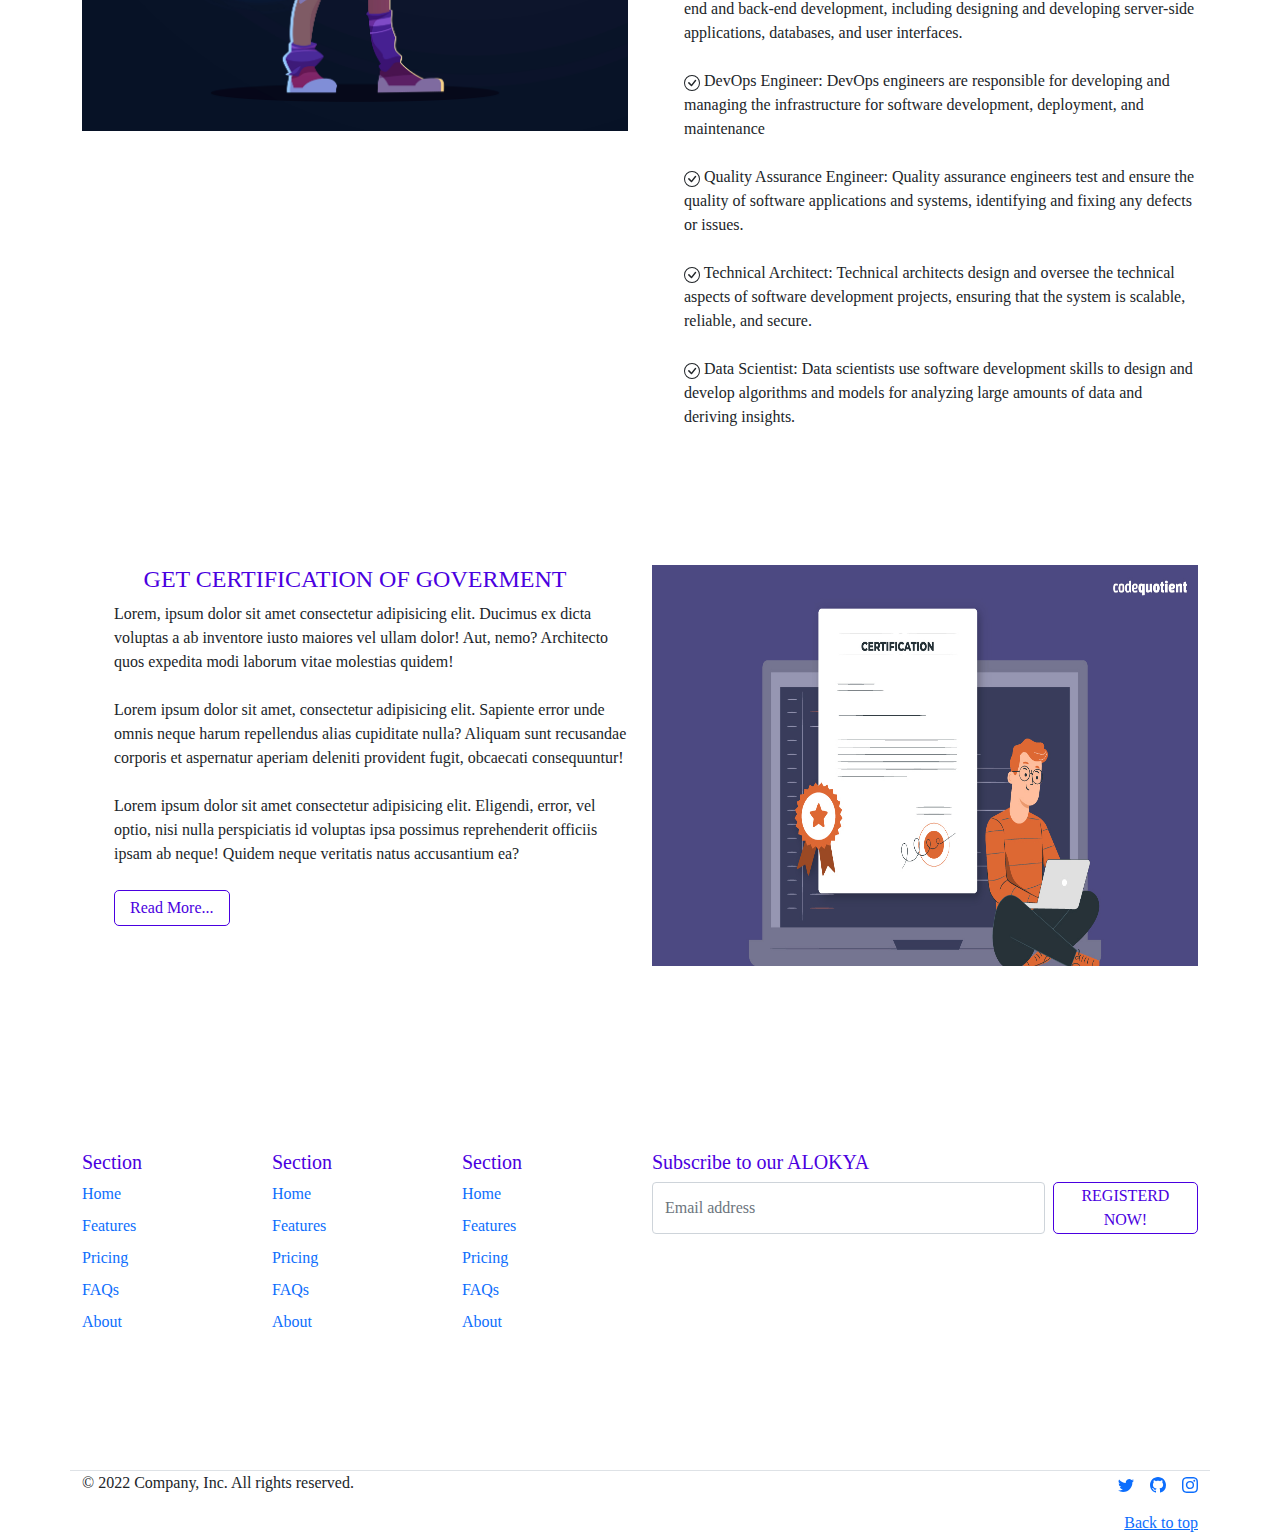
<file: software.html>
<!DOCTYPE html>
<html lang="en">
<head>
  <meta charset="UTF-8">
  <meta http-equiv="X-UA-Compatible" content="IE=edge">
  <meta name="viewport" content="width=device-width, initial-scale=1.0">
  <title>Alokya Computer academy</title>
  <link rel="icon" type="image/favicon" href="images/icons8-a-64.png" />
  <link rel="stylesheet" href="js/css/font-awesome.min.css">
  <link rel="stylesheet" href="js/css/bootstrap.min.css">
  <link rel="stylesheet" href="js/css/owl.carousel.min.css">
  <link rel="stylesheet" href="js/css/owl.theme.default.min.css">
  <link rel="stylesheet" href="js/css/style.css">
  <link rel="stylesheet" href="https://cdnjs.cloudflare.com/ajax/libs/font-awesome/6.3.0/css/all.min.css"/>
  <link rel="stylesheet" href="https://cdnjs.cloudflare.com/ajax/libs/font-awesome/6.4.0/css/all.min.css" integrity="sha512-iecdLmaskl7CVkqkXNQ/ZH/XLlvWZOJyj7Yy7tcenmpD1ypASozpmT/E0iPtmFIB46ZmdtAc9eNBvH0H/ZpiBw==" crossorigin="anonymous" referrerpolicy="no-referrer" />
  <script src="js/jquery.min.js"></script>
  <script src="js/owl.carousel.min.js"></script>
  <script type="text/javascript" src="js/bootstrap.bundle.min.js"></script>

</head>
<body>
  <div class="alert alert-primary alert-dismissible fade show text text-center" role="alert">
    <strong>Future-ready skills on your schedule|</strong> Learn why Alokya Academy is trusted by 12.5K+ companies around the world
    <button type="button" class="btn-close" data-bs-dismiss="alert" aria-label="Close"></button>
  </div>
<!--navbar started here----------------------->
  <nav class="navbar navbar-expand-lg navbar-light bg-light sticky-top">
    <div class="container">
        <a href="#" class="navbar-brand text text-success"><h2 id="fontsize">ALOKYA ACADEMY</h2></a>
        <button type="button" class="navbar-toggler" data-bs-toggle="collapse" data-bs-target="#menu">
            <span class="navbar-toggler-icon"></span>
        </button>

        <div id="menu" class="collapse navbar-collapse justify-content-end ">
            <div class="navbar-nav">
                <a href="index.html" class="nav-item nav-link active ">Home</a>
                <a href="about.html" class="nav-item nav-link">About</a>
                <li class="nav-item dropdown">
                  <a class="nav-link dropdown-toggle" data-bs-toggle="dropdown" href="courses.html" >Courses</a>
                  <ul class="dropdown-menu">
                    <li><a class="dropdown-item" href="courses.html" id="dropdownmodel">WebDesign <p>Become a skilled Full stack developer with hand-on <br> experience in javascript and MERN stack</p></a></li>
                    <div class="border-bottom"></div>
                    <li><a class="dropdown-item" href="backend.html" id="dropdownmodel">Backend Developer Program <p>Become a skilled Backend developer with hand-on <br> experience in building a scalable web backend</p></a></li>
                    <div class="border-bottom"></div>
                    <li><a class="dropdown-item" href="software.html" id="dropdownmodel">Fellowship Program in Software Development <p>Upskill and land your dream career as a coveted Full- <br> Stack or Backend developer-Guaranteed</p></a></li>
                  </ul>
                </li>
                <a href="student.html" class="nav-item nav-link">Student Projects</a>
                <a href="Blog.html" class="nav-item nav-link">Blog</a>
            </div>
            <form class="d-flex" role="search">
              <input class="form-control me-2" type="search" placeholder="Courses search" aria-label="Search">
              <button class="btn" id="btnsearch" type="submit">Search</button>
              <button class="btn mx-2"  id="btnready" data-bs-toggle="modal" data-bs-target="#staticBackdrop" type="button">LOGIN</button>
            </form>
        </div>
    </div>
</nav>
<!-- backend-developer -->
<div class="container border-0">
  <div class="row">
    <div class="col-12">
      <div class="row g-0 border-0 overflow-hidden flex-md-row mb-4 position-static">
        <div class="col p-4 my-5 d-flex flex-column position-static">
          <h6 class="mb-0 mx-5 my-5">
            Web Development Training <br></h6>
          <h3 class="text text-secondary mx-5 my-4">Get out of the IT skills rut with Alokya Academy programming courses.
            We offer computer programming courses in front end, back end, and app development.</h3>
            <div class="signupecxplr px-4 mx-3 d-grid gap-2  d-md-block">
              <button class="btnsignup" type="button">Apply & start for Free</button>
            </div>
        </div>
        <div class="col-auto d-none d-lg-block">
         <img src="images/coder.jpg" alt="sqlimg" class="coder-Img">
        </div>
      </div>
    </div>
  </div>
</div>
<div class="m-5 p-1"></div>
  <!-- Clone Application -->
    <div class="container text text-center">
      <h3>How To Create Clone Application</h3>
        <div class="row row-cols-1 row-cols-lg-2 py-5"> 
          <div class="clone-phone">
            <img src="images/colone app.png" class="clone-img" alt="">
          </div>

          <div class="clone-about">
            <div class="p-3 mb-4" id="clone-sec">
              <p class="fw-bold fs-5">REACT</p>
              <p>The main objective of ReactJS is to develop User Interfaces (UI) that improves the speed of the apps. It uses virtual DOM (JavaScript object), which improves the performance of the app. The JavaScript virtual DOM is faster than the regular DOM.</p>
            </div>
            <div class="p-3 mb-4" id="clone-sec">
              <p class="fw-bold fs-5">NODEJS</p>
              <p>Our Node.js tutorial includes all topics of Node.js such as Node.js installation on windows and linux, REPL, package manager, callbacks, event loop, os, path, query string, cryptography, debugger, URL.................</p>
            </div>
            <div class="p-3 mb-4" id="clone-sec">
              <p class="fw-bold fs-5">MONGODB</p>
              <p>MongoDB is a No SQL database. It is an open-source, cross-platform, document-oriented database written in C++.
                Our MongoDB tutorial includes all topics of MongoDB database such as insert documents, update documents</p>
            </div>
          </div>
        </div>
  </div>
  
  <div class="py-5 my-3"></div>
<!--Software devlopment -->
<div class="container-fluid border text text-light" id="software-bg">
  <div class="container text text-center my-4">
    <h3 class="text text-light">Easy Way To Learn Software Developement</h3>
      <div class="row row-cols-1 row-cols-lg-2 py-5"> 
        <div class="software-img">
          <img src="images/software (2).png" class="w-100" alt="">
        </div>
  
        <div class="software-about">
          <div class="p-3 my-5 mb-4 text text-center" id="software-sec">
            <h5 class="fw-bold fs-5 text text-light">Created with the latest technologies</h5>
            <p>We use the latest technologies and tools in order <br> to create  a better code that not only works great, <br> but it is easy easy to work with too.</p>
          </div>
          <div class="p-3 mb-4 text text-center" id="software-sec">
            <h5 class="fw-bold fs-5 text text-light">Built by developers for developers</h5>
            <p>You don't only need a theme, but also great tools in order <br> to ease the process. And this is exactly what we offer you.</p>
          </div>
          <div class="p-3 mb-4 text text-center" id="software-sec">
            <h5 class="fw-bold fs-5 text text-light">Built by developers for developers</h5>
            <p>Developers want to focus on code, not update issues. We get it! <br> Open DevOps makes it easier to do both regardless of the tools you use.</p>
          </div>
        </div>
      </div>
  </div>
</div>
<div class="py-4"></div>
<!--Software devlopment IOS-->
  <div class="container">
    <div class="row">
      <div class="col-12">
        <div class="row row-cols-1 row-cols-lg-2 py-5">
          <div class="ios-header">
            <h1 class="fw-bold">Our iOS Application Development </h1>
          </div>
          <div class="ios-pragraph">
            <p>With an extensive portfolio of iPhone app development, we provide a plethora of iPhone app development services. <b>hurry up join now in our Academy for Software development. </b>Its times to learn a new skills in <a href="#" class="text-decoration-none" data-bs-toggle="tooltip" data-bs-placement="top" title="Register Now! to learn new skills">Alokya Academy</a> Learn Backend also with new features and new languages. </p>
          </div>
        </div>
        <div class="row row-cols-1 row-cols-lg-3">
          <div class="col-sm-6 col-lg-4 mb-5" >
            <div class="card border-0 p-3 shadow p-3 mb-5 bg-body rounded" >
              <div class="d-flex">
                <img src="images/face-scan.gif"  class="w-25 h-25"  alt="">
                <h5 class="my-4">Mobile App Developement</h5>
              </div>
                <p class="card-text mx-4">mobile app developers to build technically and aesthetically customized iOS apps that work seamlessly on iPhones, even with constant updates.</p>
            </div>
          </div>
          
          <div class="col-sm-6 col-lg-4 mb-5">
            <div class="card  border-0 p-3 shadow p-3 mb-5 bg-body rounded">
              <div class="d-flex">
                <img src="images/flow-chart.gif"  class="w-25 h-25"  alt="">
                <h5 class="my-4">Data Analytics</h5>
              </div>
                <p class="card-text mx-4">The increase in computational power and the availability of low-cost Internet have led <br> to the  advent of Big Data in almost every industry. </p>
            </div>
          </div>
          
          <div class="col-sm-6 col-lg-4 mb-5">
            <div class="card  border-0 p-3 shadow p-3 mb-5 bg-body rounded">
              <div class="d-flex">
                <img src="images/hacker.gif"  class="w-25 h-25"  alt="">
                <h5 class="my-4">Cyber Security</h5>
              </div>
                <p class="card-text mx-4">Cyber Security is one of the crucial fronts for enterprises and businesses around the world. With advancements in technology and fields like cloud computing.</p>
            </div>
          </div>
          
          <div class="col-sm-6 col-lg-4 mb-5">
            <div class="card  border-0 p-3 shadow p-3 mb-5 bg-body rounded">
              <div class="d-flex">
                <img src="images/ai.gif"  class="w-25 h-25"  alt="">
                <h5 class="my-4">Artificial Intelligence </h5>
              </div>
                <p class="card-text mx-4"> Artificial Intelligence and Machine Learning had a huge impact on almost every industry. AI has changed the way we thought about using machines and analyzing.</p>
            </div>
          </div>
          
          <div class="col-sm-6 col-lg-4 mb-5">
            <div class="card  border-0 p-3 shadow p-3 mb-5 bg-body rounded">
              <div class="d-flex">
                <img src="images/responsive.gif"  class="w-25 h-25"  alt="">
                <h5 class="my-4">Database Administration</h5>
              </div>
                <p class="card-text mx-4">Database administration is one of the core procedures in software development, which deals with storing and organizing data in a structured manner.</p>
            </div>
          </div>
          
          <div class="col-sm-6 col-lg-4 mb-5">
            <div class="card  border-0 p-3 shadow p-3 mb-5 bg-body rounded">
              <div class="d-flex">
                <img src="images/layers.gif"  class="w-25 h-25"  alt="">
                <h5 class="my-4">The DevOps </h5>
              </div>
                <p class="card-text mx-4">The DevOps approach is a hot trend among various software development companies. It helps an organization bridge the gap between the software development.</p>
            </div>
          </div>
        </div>
      </div>
    </div>
  </div>
 <!-- Eligiblity -->
  <div class="container-fluid text text-light p-5" id="Eligibility-color">
    <div class="container">
      <div class="row">
        <div class="col-12">
          <div class="row col-lg-12  overflow-hidden flex-md-row ">
            <div class="col-auto  p-4 my-5  d-flex flex-column ">
              <h4 class="mb-0 px-4 mx-2 text text-light">Eligibility</h4>
              <p class="px-4 mx-2">This course is for you if you are....</p>
                <ul class="text text-start lh-lg">
                  <li>
                    <svg xmlns="http://www.w3.org/2000/svg" width="16" height="16" fill="currentColor" class="bi bi-check-circle" viewBox="0 0 16 16">
                    <path d="M8 15A7 7 0 1 1 8 1a7 7 0 0 1 0 14zm0 1A8 8 0 1 0 8 0a8 8 0 0 0 0 16z"/>
                    <path d="M10.97 4.97a.235.235 0 0 0-.02.022L7.477 9.417 5.384 7.323a.75.75 0 0 0-1.06 1.06L6.97 11.03a.75.75 0 0 0 1.079-.02l3.992-4.99a.75.75 0 0 0-1.071-1.05z"/>
                  </svg>
                  College student from any degree background</li>
                  <li><svg xmlns="http://www.w3.org/2000/svg" width="16" height="16" fill="currentColor" class="bi bi-check-circle" viewBox="0 0 16 16">
                    <path d="M8 15A7 7 0 1 1 8 1a7 7 0 0 1 0 14zm0 1A8 8 0 1 0 8 0a8 8 0 0 0 0 16z"/>
                    <path d="M10.97 4.97a.235.235 0 0 0-.02.022L7.477 9.417 5.384 7.323a.75.75 0 0 0-1.06 1.06L6.97 11.03a.75.75 0 0 0 1.079-.02l3.992-4.99a.75.75 0 0 0-1.071-1.05z"/>
                  </svg>
                    12th pass-out, between ages 16-28</li>
                  <li><svg xmlns="http://www.w3.org/2000/svg" width="16" height="16" fill="currentColor" class="bi bi-check-circle" viewBox="0 0 16 16">
                    <path d="M8 15A7 7 0 1 1 8 1a7 7 0 0 1 0 14zm0 1A8 8 0 1 0 8 0a8 8 0 0 0 0 16z"/>
                    <path d="M10.97 4.97a.235.235 0 0 0-.02.022L7.477 9.417 5.384 7.323a.75.75 0 0 0-1.06 1.06L6.97 11.03a.75.75 0 0 0 1.079-.02l3.992-4.99a.75.75 0 0 0-1.071-1.05z"/>
                  </svg>
                    Looking for flexible learning hours</li>                
                  <li><svg xmlns="http://www.w3.org/2000/svg" width="16" height="16" fill="currentColor" class="bi bi-check-circle" viewBox="0 0 16 16">
                    <path d="M8 15A7 7 0 1 1 8 1a7 7 0 0 1 0 14zm0 1A8 8 0 1 0 8 0a8 8 0 0 0 0 16z"/>
                    <path d="M10.97 4.97a.235.235 0 0 0-.02.022L7.477 9.417 5.384 7.323a.75.75 0 0 0-1.06 1.06L6.97 11.03a.75.75 0 0 0 1.079-.02l3.992-4.99a.75.75 0 0 0-1.071-1.05z"/>
                  </svg>
                    Working professional looking to break into IT & tech</li>
                </ul>
            </div>
            <!-- speak to counsellor -->
            <div class="col-lg d-lg-block">
             <img src="images/question.png" alt="questionlimg" class="ques-Img">
            </div>
          <div class="col-lg-3 ">
            <div class="container py-5">
              <h4 class="text text-light">Wondering if you are eligible?</h4>
              <p>To know more about if a career in Full Stack Development is for you</p>
              <a href="#" data-bs-toggle="modal" data-bs-target="#counsellor" class="text-decoration-none"><button class="btn-consellor">speak to a counsellor</button></a>
              
              <div class="modal fade" id="counsellor" data-bs-backdrop="static" >
                <div class="modal-dialog modal-dialog modal-dialog-centered">
                  <div class="modal-content w-75">
                    <div class="modal-header text text-light">
                      <!-- <p>A well-prepared learner is able to:</p> -->
                      <button type="button" class="btn-close" data-bs-dismiss="modal" aria-label="Close"></button>
                    </div>
                    <div class="modal-body text text-dark">
                      <form class="col-12 ">
                        <h1 class="h3 mb-3 fw-normal">Speak to a counsellor!</h1>
                        <p>Want to crack a career in Software Development? Find out how this program can help you, free of charge!</p>
                        <div class="mb-3">
                          <label for="exampleFormControlInput1" class="form-label">Name<i class="fa-sharp fa-solid fa-star-of-life mx-2" style="font-size: 10px; color: red;" ></i></label>
                          <input type="email" class="form-control" id="exampleFormControlInput1" placeholder="name">
                        </div>
                        <div class="mb-3">
                          <label for="exampleFormControlInput1" class="form-label">Phone no<i class="fa-sharp fa-solid fa-star-of-life mx-2" style="font-size: 10px; color: red;" ></i></label>
                          <input type="email" class="form-control" id="exampleFormControlInput1" placeholder="Phone">
                        </div>
        
                        <div class="mb-3">
                          <label for="exampleFormControlInput1" class="form-label">Email address<i class="fa-sharp fa-solid fa-star-of-life mx-2" style="font-size: 10px; color: red;" ></i></label>
                          <input type="email" class="form-control" id="exampleFormControlInput1" placeholder="name@example.com">
                        </div>
        
                        <div class="mb-3">
                          <label for="exampleFormControlTextarea1" class="form-label">Example textarea</label>
                          <textarea class="form-control" id="exampleFormControlTextarea1"  placeholder="Please mention your query in brief so that the counsellor can assit you better." rows="3"></textarea>
                        </div>
                        <button class="btn-consellation w-100 container" type="submit">Counsellation Now!</button>
                      </form>
                    </div>
                  </div>
                </div>
              </div>
             </div>
            </div>
          </div>
          </div>
        </div>
      </div>
    </div>
  </div>

<div class="py-4 my-3"></div>
<!-- Technologies You Will Master Hands-On -->
<div class="container">
  <div class="row">
    <div class="col-12">
        <div class="tech text text-center">
              <h3 class="fw-bold">Build Your Skill Like A  Professional </h3>
              <p>Software development the right way. Build a diverse set of guided  as well as independent projects <br> to master Java, RestAPI, Spring Boot, MongoDB, and more- just like engineers at top tech companies.</p>
            <div class="container my-5">
              <div class="row row-cols-1 row-cols-sm-2 row-cols-md-3 g-3">
                <div class="col">
                  <div class="card border-0 shadow p-3">
                    <div class="img-sec">
                      <img src="images/php.gif" class="w-25" alt="">
                    </div>
                    <div class="card-body">
                      <h4>Great Experience</h4>
                       <p class="card-text">Friendly teachers assessments creates a more satisfying interview and great experience in our Academy.</p>
                     </div>
                  </div>
                </div>

                <div class="col">
                  <div class="card border-0 shadow p-3 ">
                    <div class="img-sec">
                    <img src="images/timer.gif" class="w-25" alt="">
                    </div>
                     <div class="card-body border-0">
                      <h4>Save Time & Effort</h4>
                      <p class="card-text">Qualified’s automated scoring tools save development time that would otherwise be spent scoring coding submissions.</p>
                    </div>
                   </div>                   
                </div>

                <div class="col">
                  <div class="card border-0 shadow p-3">
                    <div class="img-sec">
                    <img src="images/thumbs-up.gif" class="w-25" alt="">
                    </div>
                    <div class="card-body">
                      <h4>Improve Program Efficacy</h4>
                       <p class="card-text">
                        Detailed competency reports provide the information needed to predict on-the-job success and accelerate continuous  initiatives.</p>
                     </div>
                   </div>                   
                </div>
            </div>
    </div>
  </div>
</div>
<div class="my-5"></div>
<!-- --------------Qualified assiment-->
<div class="container">
  <div class="row">
    <div class="col-12">
      <div class="header-qualified text text-center">
        <h3>How to Become a Software Developer</h3>
      </div>
      <div class="carrer-scope row row-cols-1 row-cols-lg-2 my-5">
        <img src="images/vectorsoftware.jpg" id="becomesoftware"  alt="">
          <div class="container scope">
            <h4>Carrer Scope</h4>
            <p>The field of software development offers a wide range of career opportunities with a growing demand for skilled professionals. Here are some career options in software development:</p>
            <ul>
              <li><svg xmlns="http://www.w3.org/2000/svg" width="16" height="16" fill="currentColor" class="bi bi-check-circle" viewBox="0 0 16 16"><path d="M8 15A7 7 0 1 1 8 1a7 7 0 0 1 0 14zm0 1A8 8 0 1 0 8 0a8 8 0 0 0 0 16z"/><path d="M10.97 4.97a.235.235 0 0 0-.02.022L7.477 9.417 5.384 7.323a.75.75 0 0 0-1.06 1.06L6.97 11.03a.75.75 0 0 0 1.079-.02l3.992-4.99a.75.75 0 0 0-1.071-1.05z"/></svg>
                Software Developer/Engineer: Software developers/engineers design, develop, and maintain software applications and systems.</li>
                
                <br>
              <li><svg xmlns="http://www.w3.org/2000/svg" width="16" height="16" fill="currentColor" class="bi bi-check-circle" viewBox="0 0 16 16">
                <path d="M8 15A7 7 0 1 1 8 1a7 7 0 0 1 0 14zm0 1A8 8 0 1 0 8 0a8 8 0 0 0 0 16z"/>
                <path d="M10.97 4.97a.235.235 0 0 0-.02.022L7.477 9.417 5.384 7.323a.75.75 0 0 0-1.06 1.06L6.97 11.03a.75.75 0 0 0 1.079-.02l3.992-4.99a.75.75 0 0 0-1.071-1.05z"/>
              </svg>
                Web Developer: Web developers create and maintain websites and web applications using programming languages such as HTML, CSS, and JavaScript.</li>
                <br>
              <li><svg xmlns="http://www.w3.org/2000/svg" width="16" height="16" fill="currentColor" class="bi bi-check-circle" viewBox="0 0 16 16">
                <path d="M8 15A7 7 0 1 1 8 1a7 7 0 0 1 0 14zm0 1A8 8 0 1 0 8 0a8 8 0 0 0 0 16z"/>
                <path d="M10.97 4.97a.235.235 0 0 0-.02.022L7.477 9.417 5.384 7.323a.75.75 0 0 0-1.06 1.06L6.97 11.03a.75.75 0 0 0 1.079-.02l3.992-4.99a.75.75 0 0 0-1.071-1.05z"/>
              </svg>
                Mobile App Developer: Mobile app developers design and develop mobile applications for Android and iOS platforms using programming languages such as Java, Swift, and Kotlin.</li>
                <br>
              <li><svg xmlns="http://www.w3.org/2000/svg" width="16" height="16" fill="currentColor" class="bi bi-check-circle" viewBox="0 0 16 16">
                <path d="M8 15A7 7 0 1 1 8 1a7 7 0 0 1 0 14zm0 1A8 8 0 1 0 8 0a8 8 0 0 0 0 16z"/>
                <path d="M10.97 4.97a.235.235 0 0 0-.02.022L7.477 9.417 5.384 7.323a.75.75 0 0 0-1.06 1.06L6.97 11.03a.75.75 0 0 0 1.079-.02l3.992-4.99a.75.75 0 0 0-1.071-1.05z"/>
              </svg>
                Full-Stack Developer: Full-stack developers are responsible for both front-end and back-end development, including designing and developing server-side applications, databases, and user interfaces.</li>
                <br>
              <li><svg xmlns="http://www.w3.org/2000/svg" width="16" height="16" fill="currentColor" class="bi bi-check-circle" viewBox="0 0 16 16">
                <path d="M8 15A7 7 0 1 1 8 1a7 7 0 0 1 0 14zm0 1A8 8 0 1 0 8 0a8 8 0 0 0 0 16z"/>
                <path d="M10.97 4.97a.235.235 0 0 0-.02.022L7.477 9.417 5.384 7.323a.75.75 0 0 0-1.06 1.06L6.97 11.03a.75.75 0 0 0 1.079-.02l3.992-4.99a.75.75 0 0 0-1.071-1.05z"/>
              </svg>
                DevOps Engineer: DevOps engineers are responsible for developing and managing the infrastructure for software development, deployment, and maintenance</li>
                <br>
              <li><svg xmlns="http://www.w3.org/2000/svg" width="16" height="16" fill="currentColor" class="bi bi-check-circle" viewBox="0 0 16 16">
                <path d="M8 15A7 7 0 1 1 8 1a7 7 0 0 1 0 14zm0 1A8 8 0 1 0 8 0a8 8 0 0 0 0 16z"/>
                <path d="M10.97 4.97a.235.235 0 0 0-.02.022L7.477 9.417 5.384 7.323a.75.75 0 0 0-1.06 1.06L6.97 11.03a.75.75 0 0 0 1.079-.02l3.992-4.99a.75.75 0 0 0-1.071-1.05z"/>
              </svg>
                Quality Assurance Engineer: Quality assurance engineers test and ensure the quality of software applications and systems, identifying and fixing any defects or issues.</li>
                <br>
              <li><svg xmlns="http://www.w3.org/2000/svg" width="16" height="16" fill="currentColor" class="bi bi-check-circle" viewBox="0 0 16 16">
                <path d="M8 15A7 7 0 1 1 8 1a7 7 0 0 1 0 14zm0 1A8 8 0 1 0 8 0a8 8 0 0 0 0 16z"/>
                <path d="M10.97 4.97a.235.235 0 0 0-.02.022L7.477 9.417 5.384 7.323a.75.75 0 0 0-1.06 1.06L6.97 11.03a.75.75 0 0 0 1.079-.02l3.992-4.99a.75.75 0 0 0-1.071-1.05z"/>
              </svg>
                Technical Architect: Technical architects design and oversee the technical aspects of software development projects, ensuring that the system is scalable, reliable, and secure.</li>
                <br>
              <li><svg xmlns="http://www.w3.org/2000/svg" width="16" height="16" fill="currentColor" class="bi bi-check-circle" viewBox="0 0 16 16">
                <path d="M8 15A7 7 0 1 1 8 1a7 7 0 0 1 0 14zm0 1A8 8 0 1 0 8 0a8 8 0 0 0 0 16z"/>
                <path d="M10.97 4.97a.235.235 0 0 0-.02.022L7.477 9.417 5.384 7.323a.75.75 0 0 0-1.06 1.06L6.97 11.03a.75.75 0 0 0 1.079-.02l3.992-4.99a.75.75 0 0 0-1.071-1.05z"/>
              </svg>
               Data Scientist: Data scientists use software development skills to design and develop algorithms and models for analyzing large amounts of data and deriving insights.</li>

            </ul>
          </div>
      </div>
    </div>
  </div>
</div>


<div class="container my-5 py-4">
  <div class="row">
    <div class="col-12">
      <div class="get-certified row row-cols-1 row-cols-lg-2">
        <div class="header-certificate text text-center">
          <h4>GET CERTIFICATION OF GOVERMENT</h4>
          <ul class="text text-start">
            <li>Lorem, ipsum dolor sit amet consectetur adipisicing elit. Ducimus ex dicta voluptas a ab inventore iusto maiores vel ullam dolor! Aut, nemo? Architecto quos expedita modi laborum vitae molestias quidem!</li>
            <br>
            <li>Lorem ipsum dolor sit amet, consectetur adipisicing elit. Sapiente error unde omnis neque harum repellendus alias cupiditate nulla? Aliquam sunt recusandae corporis et aspernatur aperiam deleniti provident fugit, obcaecati consequuntur!</li>
            <br>
            <li>Lorem ipsum dolor sit amet consectetur adipisicing elit. Eligendi, error, vel optio, nisi nulla perspiciatis id voluptas ipsa possimus reprehenderit officiis ipsam ab neque! Quidem neque veritatis natus accusantium ea?</li>
            <button class="certificate-btn my-4">Read More...</button>
          </ul>
        </div>
        <img src="images/certificate.jpg" alt="">
      </div>
    </div>
  </div>
</div>

<!-- registernowlast--------------- -->
<div class="container">
  <div class=" modal fade" id="staticBackdrop" data-bs-backdrop="static" data-bs-keyboard="false" tabindex="-1" aria-labelledby="staticBackdropLabel" aria-hidden="true">
    <div class="modal-dialog ">
      <div class="modal-content ">
        <div class="modal-header">
          <h5 class="modal-title text text-center" id="staticBackdropLabel">SIGN IN </h5>
        <p class=" modal-title text text-center w-75">Don’t have an account?<a href="#"  class=" text-decoration-none"><b>Join now</b></a></p>
          <button type="button" class="btn-close btn-light" data-bs-dismiss="modal" aria-label="Close"></button>
        </div>
        <div class="modal-body">
            <form id="formregister">
              <div class="form-floating">
                <input type="email" class="form-control" id="floatingInput" placeholder="name@example.com">
                <label for="floatingInput">Email address</label>
              </div>
              <div class="form-floating my-4">
                <input type="password" class="form-control" id="floatingPassword" placeholder="Password">
                <label for="floatingPassword">Password</label>
              </div>
          
              <div class="checkbox mb-3 text text-center">
                <label>
                  <input type="checkbox" value="remember-me"> Remember me
                </label>
              </div>

              <div class="border border-bottom my-4">
              </div>

              <button class="w-100 btn" id="btnsubmit" type="submit">Sign in</button>
              <button class="w-100 btn my-4" id="btngoogle" type="submit"> <img src="images/google2.png" alt="" style="width: 20px;"> SIGN UP WITH GOOGLE</button>
              <p class="text-muted text text-center">&copy; 2017–2021</p>
           </form>
        </div>
      </div>
    </div>
  </div> 
    </div>
  </div>
</div> 
               <!----footer---------------------------------->           
               <div class="container-fluid py-5 my-3 " id="lastfooter">
                <footer class=" container py-5 col-md-12">
                  <div class="row">
                    <div class="col-6 col-md-2 mb-3">
                      <h5>Section</h5>
                      <ul class="nav flex-column">
                        <li class="nav-item mb-2"><a href="#" class="nav-link p-0">Home</a></li>
                        <li class="nav-item mb-2"><a href="#" class="nav-link p-0">Features</a></li>
                        <li class="nav-item mb-2"><a href="#" class="nav-link p-0">Pricing</a></li>
                        <li class="nav-item mb-2"><a href="#" class="nav-link p-0">FAQs</a></li>
                        <li class="nav-item mb-2"><a href="#" class="nav-link p-0">About</a></li>
                      </ul>
                    </div>
              
                    <div class="col-6 col-md-2 mb-3">
                      <h5>Section</h5>
                      <ul class="nav flex-column">
                        <li class="nav-item mb-2"><a href="#" class="nav-link p-0 ">Home</a></li>
                        <li class="nav-item mb-2"><a href="#" class="nav-link p-0 ">Features</a></li>
                        <li class="nav-item mb-2"><a href="#" class="nav-link p-0 ">Pricing</a></li>
                        <li class="nav-item mb-2"><a href="#" class="nav-link p-0 ">FAQs</a></li>
                        <li class="nav-item mb-2"><a href="#" class="nav-link p-0 ">About</a></li>
                      </ul>
                    </div>
              
                    <div class="col-6 col-md-2 mb-3">
                      <h5>Section</h5>
                      <ul class="nav flex-column">
                        <li class="nav-item mb-2"><a href="#" class="nav-link p-0 ">Home</a></li>
                        <li class="nav-item mb-2"><a href="#" class="nav-link p-0 ">Features</a></li>
                        <li class="nav-item mb-2"><a href="#" class="nav-link p-0 ">Pricing</a></li>
                        <li class="nav-item mb-2"><a href="#" class="nav-link p-0 ">FAQs</a></li>
                        <li class="nav-item mb-2"><a href="#" class="nav-link p-0 ">About</a></li>
                      </ul>
                    </div>
      
      
            <!-- Modal login section -->
                       <!-- Button trigger modal -->
                       <form class="col-md-6">
                        <h5>Subscribe to our ALOKYA</h5>
                        <div class="d-flex flex-column flex-sm-row w-100 gap-2">
                          <label for="newsletter1" class="visually-hidden">Email address</label>
                          <input id="newsletter1" type="text" class="form-control" placeholder="Email address">
                          <button class="register" type="button" data-bs-toggle="offcanvas" data-bs-target="#offcanvasRight" >REGISTERD NOW!</button>
                        </div>
                      </form>
                       <div class="container">
                        <div class="row">
                          <div class="col-12">
                            <div class=" offcanvas offcanvas-end w-100 text text-dark" id="offcanvasRight">
                              <div class="close text text-end">
                                <button type="button" class="btn-close" data-bs-dismiss="offcanvas"></button>
                              </div>
                              <div class="offcanvas-body scroll-bar  row row-cols-1 row-cols-lg-2 text text-center" id="boos-big">
                                <div class="intro-of-resgi col-md-6">
                                  <div class="img-four-student row row-cols-1 row-cols-lg-2">
                                    <div class="ff my-5">
                                      <img src="images/video-conference.png" class="four-student" alt="">
                                    </div>
                                    <div class="ff col-2 my-5">
                                    <img src="images/work-from-home.png" class="four-student" alt="">
                                    </div>
                                    <div class="ff">
                                      <img src="images/study.png" class="four-student" alt="">
                                    </div>
                                    <div class="ff col-2 mx-4 py-5">
                                      <img src="images/boy.png" class="four-student" alt="">
                                    </div>
                                  </div>

                                  <div class="container content-desgin text text-start">
                                    <h2 class="text text-light">Alokya Academy In Action<i class="fa fa-arrow-right mx-5 px-5"></i></h2>
                                    <p class="text text-light fs-5">Lorem ipsum dolor sit amet consectetur adipisicing elit. Facilis placeat saepe ratione dolorum perspiciatis aperiam aut voluptatibus! Soluta voluptas quod rem labore impedit in quibusdam doloribus atque odio. Aut, ducimus
                                      Lorem ipsum dolor sit amet, consectetur adipisicing elit. <br> Saepe sunt inventore labore iure ex quam quae dolore.
                                    </p>
                                    <div class="classes-teach text text-center my-5">
                                      <div class="circle-hover">
                                      <i class="fa-brands fa-html5 mx-3"></i>
                                      </div>
                                      <div class="circle-hover">
                                      <i class="fa-brands fa-css3-alt mx-3"></i>
                                      </div>
                                      <div class="circle-hover">
                                      <i class="fa-brands fa-php mx-3"></i>
                                      </div>
                                      <div class="circle-hover">
                                      <i class="fa-brands fa-python mx-3"></i>
                                      </div>
                                    </div>
                                  </div>
                                  <p class="my-4 text text-light">+50 more..</p>
                                </div>

                                    <div class="container col-md-4 text text-center" >
                                      <form class="row align-items-center">
                                        <div class="signupgg">
                                          <img src="images/iconalokya.png" class="w-25" alt="">
                                             <h4>ALOKYA ACADEMY</h4>
                                            <p>Code practice and mentorship for everyone</p>

                                            <div class="btn-google-here ">
                                              <button class="googlebtn">
                                                <img src="images/googleicon.png" alt="">
                                                Sign Up With Google</button>
                                            </div>
                                        </div>
                                        <div class="col-sm-6 text text-start my-4 fw-bold">
                                          <label for="firstName" class="form-label">First Name</label>
                                          <input type="Name" id="txtname" class="form-control" >
                                        </div>
                                        <div class="col-sm-6 text text-start fw-bold">
                                          <label for="firstName" class="form-label">Last Name</label>
                                          <input type="Name" id="txtname" class="form-control" >
                                        </div>
                      
                                        <div class="text text-start fw-bold">
                                          <label for="fatherName" class="form-label">Father Name</label>
                                          <input type="Name" id="txtname" class="form-control" >
                                        </div>
                                        <div class="text text-start fw-bold">
                                          <label for="motherName" class="form-label">Mother Name</label>
                                          <input type="Name" id="txtname" class="form-control" >
                                        </div>
                      
                                       
                                        <div class="col-12 my-3 text text-start fw-bold">
                                          <label for="StudentId" class="form-label">Email Of Student</label>
                                          <input type="Name" id="txtname" class="form-control" >
                                        </div>
                      
                                        
                                        <div class="col-sm-6 my-3 text text-start fw-bold">
                                          <label for="StudentId" class="form-label">Joining Date</label>
                                          <input type="date" id="txtdate" class="form-control" >
                                        </div>
                                        <div class="col-sm-6 my-3 text text-start fw-bold">
                                          <label for="StudentId" class="form-label">Contact No</label>
                                          <input type="txt" id="txtcontact" class="form-control" >
                                        </div>
                      
                                        <div class="col-12 my-3 text text-start fw-bold">
                                          <label for="Address" class="form-label">Address</label>
                                          <input type="txt" id="txtadd" class="form-control" >
                                        </div>
                      
                                        <div class="col-sm-6 my-3 text text-start fw-bold">
                                          <label for="Country" class="form-label">Country</label>
                                          <input type="txtcountry" id="txtcountry" class="form-control" >
                                        </div>
                                        <div class="col-sm-6 my-3 text text-start fw-bold">
                                          <label for="pin" class="form-label">Pincode</label>
                                          <input type="txtpin" id="txtpin" class="form-control" >
                                        </div>
                      
                                        <div class="col-12 my-3 text text-start fw-bold">
                                          <label for="doc" class="form-label">Uplode Your Document</label>
                                          <input type="file" id="txtdoc" class="form-control" >
                                        </div>
                                        <button class="submitform">Submit</button>
                                      </form>
                                    </div>
                                  </div>
                              </div>
                            </div>
                          </div>
                        </div>
                      </div>

      <!--  sections of footer --------------------------------->
                  <div class=" modal fade" id="staticBackdrop" data-bs-backdrop="static" data-bs-keyboard="false" tabindex="-1" aria-labelledby="staticBackdropLabel" aria-hidden="true">
                    <div class="modal-dialog">
                      <div class="modal-content">
                        <div class="modal-header">
                          <h5 class="modal-title border text text-center" id="staticBackdropLabel">SIGN UP</h5>
                          <button type="button" class="btn-close btn-light" data-bs-dismiss="modal" aria-label="Close"></button>
                        </div>
                        <div class="modal-body">
                            <form id="formregister">
      
                          <div class="row mb-3">
                              <div class="col-sm-10">
                                <label for="firstName" class="form-label">First name</label>
                                <input type="text" class="form-control" id="firstName" placeholder="Enter your first Name" value="" required>
                                <div class="invalid-feedback">
                                  Valid first name is required.
                                </div>
                              </div>
      
                              <div class="col-sm-10">
                                <label for="lastName" class="form-label">Last name</label>
                                <input type="text" class="form-control" id="lastName" placeholder="Enter your Last Name" value="" required>
                                <div class="invalid-feedback">
                                  Valid last name is required.
                                </div>
                              </div>
      
      
                          <div class="row mb-3">
                              <label for="txtemail" class="col-sm-12 col-form-label">Email</label>
                              
                              <div class="col-sm-10">
                                  <input type="email" id="txtemail" class="form-control" placeholder="Enter your @Email">
                              </div>
                          </div>
      
                          <div class="row mb-3">
                              <label for="txtpwd" class="col-sm-12 col-from-label">Password</label>
                              <span id="passwordHelpInline" class="form-text">
                                Must be 8-20 characters long.
                              </span>
                              <div class="col-sm-10">
                                  <input type="password" id="txtpwd" class="form-control">
                              </div>
                          </div>
      
                          <div class="row mb-3">
                              <div class="col-sm-10 offset-sm-12">
                                  <div class="form-check">
                                      <input type="checkbox" id="chkremember" class="form-check-input">
                                      <label for="chkremember" class="form-check">Remember Me</label>
                                  </div>
                              </div>
                          </div>
      
                          <div class="row mb-3">
                              <div class="col-sm-10 offset-sm-12">
                                  <button id="btnlogin" type="submit" class="btn btn-outline-dark">Login</button>
                              </div>
                          </div>
                      </form>
                        </div>
                      </div>
                    </div>
                  </div> 
                      </form>
                    </div>
                  </div>
              
                  <div class="container d-flex flex-column flex-sm-row justify-content-between border-top" >
                    <p>&copy; 2022 Company, Inc. All rights reserved.</p>
                    <ul class="list-unstyled d-flex">
                  
                      <li class="ms-3"><a href="https://twitter.com"><svg xmlns="http://www.w3.org/2000/svg" width="16" height="16" fill="currentColor" class="bi bi-twitter" viewBox="0 0 16 16">
                        <path d="M5.026 15c6.038 0 9.341-5.003 9.341-9.334 0-.14 0-.282-.006-.422A6.685 6.685 0 0 0 16 3.542a6.658 6.658 0 0 1-1.889.518 3.301 3.301 0 0 0 1.447-1.817 6.533 6.533 0 0 1-2.087.793A3.286 3.286 0 0 0 7.875 6.03a9.325 9.325 0 0 1-6.767-3.429 3.289 3.289 0 0 0 1.018 4.382A3.323 3.323 0 0 1 .64 6.575v.045a3.288 3.288 0 0 0 2.632 3.218 3.203 3.203 0 0 1-.865.115 3.23 3.23 0 0 1-.614-.057 3.283 3.283 0 0 0 3.067 2.277A6.588 6.588 0 0 1 .78 13.58a6.32 6.32 0 0 1-.78-.045A9.344 9.344 0 0 0 5.026 15z"/>
                      </svg>
                      </svg></svg></a></li>
      
                      <li class="ms-3"><a href="https://github.com"><svg xmlns="http://www.w3.org/2000/svg" width="16" height="16" fill="currentColor" class="bi bi-github" viewBox="0 0 16 16">
                        <path d="M8 0C3.58 0 0 3.58 0 8c0 3.54 2.29 6.53 5.47 7.59.4.07.55-.17.55-.38 0-.19-.01-.82-.01-1.49-2.01.37-2.53-.49-2.69-.94-.09-.23-.48-.94-.82-1.13-.28-.15-.68-.52-.01-.53.63-.01 1.08.58 1.23.82.72 1.21 1.87.87 2.33.66.07-.52.28-.87.51-1.07-1.78-.2-3.64-.89-3.64-3.95 0-.87.31-1.59.82-2.15-.08-.2-.36-1.02.08-2.12 0 0 .67-.21 2.2.82.64-.18 1.32-.27 2-.27.68 0 1.36.09 2 .27 1.53-1.04 2.2-.82 2.2-.82.44 1.1.16 1.92.08 2.12.51.56.82 1.27.82 2.15 0 3.07-1.87 3.75-3.65 3.95.29.25.54.73.54 1.48 0 1.07-.01 1.93-.01 2.2 0 .21.15.46.55.38A8.012 8.012 0 0 0 16 8c0-4.42-3.58-8-8-8z"/>
                      </svg></a></li>
      
                      <li class="ms-3"><a href="https://instagram.com"><svg xmlns="http://www.w3.org/2000/svg" width="16" height="16" fill="currentColor" class="bi bi-instagram" viewBox="0 0 16 16">
                      <path d="M8 0C5.829 0 5.556.01 4.703.048 3.85.088 3.269.222 2.76.42a3.917 3.917 0 0 0-1.417.923A3.927 3.927 0 0 0 .42 2.76C.222 3.268.087 3.85.048 4.7.01 5.555 0 5.827 0 8.001c0 2.172.01 2.444.048 3.297.04.852.174 1.433.372 1.942.205.526.478.972.923 1.417.444.445.89.719 1.416.923.51.198 1.09.333 1.942.372C5.555 15.99 5.827 16 8 16s2.444-.01 3.298-.048c.851-.04 1.434-.174 1.943-.372a3.916 3.916 0 0 0 1.416-.923c.445-.445.718-.891.923-1.417.197-.509.332-1.09.372-1.942C15.99 10.445 16 10.173 16 8s-.01-2.445-.048-3.299c-.04-.851-.175-1.433-.372-1.941a3.926 3.926 0 0 0-.923-1.417A3.911 3.911 0 0 0 13.24.42c-.51-.198-1.092-.333-1.943-.372C10.443.01 10.172 0 7.998 0h.003zm-.717 1.442h.718c2.136 0 2.389.007 3.232.046.78.035 1.204.166 1.486.275.373.145.64.319.92.599.28.28.453.546.598.92.11.281.24.705.275 1.485.039.843.047 1.096.047 3.231s-.008 2.389-.047 3.232c-.035.78-.166 1.203-.275 1.485a2.47 2.47 0 0 1-.599.919c-.28.28-.546.453-.92.598-.28.11-.704.24-1.485.276-.843.038-1.096.047-3.232.047s-2.39-.009-3.233-.047c-.78-.036-1.203-.166-1.485-.276a2.478 2.478 0 0 1-.92-.598 2.48 2.48 0 0 1-.6-.92c-.109-.281-.24-.705-.275-1.485-.038-.843-.046-1.096-.046-3.233 0-2.136.008-2.388.046-3.231.036-.78.166-1.204.276-1.486.145-.373.319-.64.599-.92.28-.28.546-.453.92-.598.282-.11.705-.24 1.485-.276.738-.034 1.024-.044 2.515-.045v.002zm4.988 1.328a.96.96 0 1 0 0 1.92.96.96 0 0 0 0-1.92zm-4.27 1.122a4.109 4.109 0 1 0 0 8.217 4.109 4.109 0 0 0 0-8.217zm0 1.441a2.667 2.667 0 1 1 0 5.334 2.667 2.667 0 0 1 0-5.334z"/>
                      </svg></a></li>
                    </ul>
                  </div>
                  <div class="container">
                    <p class="float-end mb-1">
                      <a href="#">Back to top</a>
                    </p>
                  </div>
                </footer>
              </div>

       
</body>
</html>
</file>
<file: js/css/style.css>
*,
*::before,
*::after {
  box-sizing: border-box;
  list-style: none;
}
::selection{
  background-color: #b899f4;
  color: white;
}
#blur {
  opacity: 0.8;
}

body{font-family:Cambria, Cochin, Georgia, Times, 'Times New Roman', serif;}

h1,h2,h3,h4,h5,h6 {color: #4a00e0;}
.paragraphhome {
  color: darkblue;
}
.stretched{
  padding: 10px 15px;
  border: none;
  background-color: #4a00e0;
  color: black;
  border-radius: 3px;
}
.stretched>a{color: white;}
#transparent:hover::before {
  content: "";
  left: calc(100% + 32px);
  transition: 0.75s;
}
#positionchange {
  position: absolute;
  top: 20%;
  font-size: 20px;
  left: 20%;
  color: #4a00e0;
  text-align: left;
}
#box{background-color: #4a00e0;}

.let-us-help>h2{font-size: 40px;
      text-align: center;
      color: white;
      margin-top: 30px;
  }
.background-profile-sec>marquee>p{
  color: white;
  font-size: 50px;
  letter-spacing: 10px;
}
.background-profile-sec>button{
  padding: 5px 40px;
  background-color: transparent;
  transition: all 0.7s;
}
.background-profile-sec>button:hover{
  padding: 5px 40px;
  background-color: transparent;
  border-left:1px solid #8e2de2;
  border-top:1px solid #8e2de2;
  transition: all 0.7s;
  transform: scale(1.1);
}
.background-profile-sec>button:hover{
  padding: 5px 40px;
  background-color: transparent;
  transition: all 0.7s;
  border-right:1px solid #4a00e0;
  border-bottom:1px solid #4a00e0;
}
.teachers-teach{
  width: 100%;
  background-image: linear-gradient(to right, #8e2de2, #4a00e0);
}
/*About section-----------------------------------------------*/
#positionchange {
  position: absolute;
  top: 30%;
  font-family: "Times New Roman", Times, serif;
  text-align: left;
  color: whitesmoke;
}
#aboutregister {
  background-color:#4a00e0;
  color: whitesmoke;
}
.aboutvd{
  padding-top: 110px;
} 
.Lettersize{font-size: 50px;}
.Lettersize::first-letter{
  font-size: 80px;
  color: orange;
  font-family:'Times New Roman', Times, serif;
}
.videoabout{
  width: 550px;
  position: relative;
  bottom: 40px;
  right: 0;
}
.notice{
  width: 150px;
  position:absolute;
  right: 15%;
  top: 95%;
}
#notice
{
    width: 200px;
    height: 400px;
    border:1px solid #d1d1d1;
    overflow: hidden;
}
#notice>ul
{
    width: 100%;
    margin:0;
    padding:0;
    list-style: none;
}

.iconsize{width: 50px;}
#teacher:hover {
  background-color: red;
  transition: all 1s;
  transform: scale(1.1);
  border-left: 10px solid darkblue;
  box-shadow: 0px 0px 10px 0px grey;
  cursor: pointer;
}
.bigsavingheading {
  color: whitesmoke;
}
#savingbox {
  background-color:#4a00e0;
  color: white;
  height: auto;
  font-weight:600;
  font-size: 16px;
}
#headingTwo > button:hover {
  background-image: linear-gradient(
    109.6deg,
    rgba(156, 252, 248, 1) 11.2%,
    rgba(110, 123, 251, 1) 91.1%
  );
  transition: all 3s;
  color: black;
}
#headingTwo > button {
  color: whitesmoke;
  background-image: linear-gradient(to right, #8e2de2, #4a00e0);
}
.notice-list{
  width: 200px;
  height: 400px;
  overflow: hidden;
  background-color: #4a00e0;
}
.notice-list>ul{
  width: 100%;
  margin: 0;
  padding: 0;
  list-style: none;
}
.notice-list>ul>li{
  width: 100%;
  padding: 3px;
  border-bottom:1px solid white;
  margin: 0;
  color: white;
}
/* courses-section is here--------------------------- */
.imgsize {
  width: 60px;
}
.hoverul > a > li {
  color: rgb(1, 122, 155);
}
.hoverul > a > li:hover {
  color: darkblue;
}
.feecolor {
  background-color: rgb(243, 251, 255);
}
.rupee {
  width: 30px;
  height: 30px;}
.title > #vaild {
  border: 2px solid red;
  font-size: 12px;
  padding: 6px;
  border-radius: 5px;
}
small {
  text-decoration: line-through;
}
#feecard {
  box-shadow: 0px 10px 20px 0px rgb(158, 211, 238);
}
#dropdownmodel:hover {
  border-left: 4px solid darkblue;
  color: white;
  background-image: linear-gradient(to right, #8e2de2, #4a00e0);
  transition: all 0.1s;
}
.sssectiontwo {
  width: 500px;
  border: 2px solid red;
}
.funsection {
  background-color: rgb(250, 251, 253);
}
.iconimg {
  width: 50px;
  height: 50px;
}
.btnexplore:hover {
  background-color: #4a00e0;
  color: white;
  transform: scale(1.1);
  transition: all 0.5s;
}
.btnsignup:hover {
  transform: scale(1.1);
  transition: all 0.5s;
}
.btnexplore {
  border: 1px solid #4a00e0;
  border-radius: 5px;
  color: #4a00e0;
  background-color: white;
  padding: 10px 35px;
  margin-left: 10px;
}
.btnsignup {
  border: none;
  border-radius: 5px;
  color: white;
  background-color: #4a00e0;
  padding: 10px 35px;
  margin-left: 10px;
}
.googlebtn:hover {
  border: 1px solid white;
  background-color: #4a00e0 ;
  color: white;
  transform: scale(1.1);
  transition: all 0.5s;
}
.googlebtn {
  border: 1px solid #4a00e0;
  border-radius: 5px;
  color: #4a00e0;
  background-color: white;
  padding: 2px 35px;
  margin-left: 10px;
}
.submitform {
  border: 1px solid white;
  border-radius: 5px;
  color: white;
  background-color: #4a00e0;
  padding: 10px 35px;
  margin-left: 10px;
}
.submitform:hover{
  border: 1px solid #4a00e0;
  background-color: white;
  color: #4a00e0;
  transition: all 0.5s;
}
.register {
  border: 1px solid #4a00e0;
  border-radius: 5px;
  color: #4a00e0;
  background-color: white;
  width: 200px;
}
.register:hover {
  background-color: #4a00e0;
  color: white;
  transition: all 0.5s;
}
#btnsearch,#btnsubmit {
  border-radius: 5px;
  color: whitesmoke;
  background-color: #4a00e0;
}
#btnready,#btngoogle{
  border: 1px solid #4a00e0;
  border-radius: 5px;
  color: #4a00e0;
  background-color: white;
}
#btnready:hover {
  background-color: #4a00e0;
  color: white;
  transition: all 0.5s;
}

#btngoogle:hover {
  background-color: #4a00e0;
  color: white;
  transition: all 0.5s;
}
.background-color{
    position: absolute;
    display: block;
    z-index: -1;
    width: 400px;
    right:30%;
    bottom: 10%;
}
.img-register{width: 800px;}

.scroll-bar{
    height:50px;
    overflow-y:auto;
  }

/* backendsection-------------------- */
.intershipsection{
  background-color: #4a00e0;
  border-radius: 20px;
  margin-left: 2px;
}
.Experience{color: #4a00e0;}
.courseinter{
  border-right: 1px solid whitesmoke;
}
.Backendwork:hover{
  opacity: 0.8;
}
.maleimg{
  width: 40px;
  height: 40px;
  border: 1px solid black;
  border-radius: 20px;
}
#trail-session{
  border:none;
  background-color: #F0F8FF;
}
#Freeapply{
  background-color: #F0F8FF;
  border: 1px solid #4a00e0;
  color: #4a00e0;
}
.trail-sessionsOne{
  height: 550px;
}
#Freeapply:hover{background-color: #4a00e0; color: white;}

.impressivepra{
  background-color: rgb(243,251,255);
}

.svg-icons>.svgtext{
  font-size: 15px;
}
.svg-icons{
  font-size: 50px;
  color: #8e2de2;
}

.svg-icons:hover{
  color: white;
  background-image: linear-gradient(to right, #8e2de2, #4a00e0);
  transition: all 0.5s;
}
summary{
  color: #4a00e0;
}
summary:hover{
  background-color: #4a00e0;
  color: white;
  transition: all 0.5s;
}
.btnsignup:hover {
  transform: scale(1.1);
  transition: all 0.5s;
}
.btnexplore {
  border: 1px solid #4a00e0;
  border-radius: 5px;
  color: #4a00e0;
  background-color: white;
  padding: 10px 35px;
  float: right;
}
.btnsignup {
  border: none;
  border-radius: 5px;
  color: white;
  background-color: #4a00e0;
  padding: 10px 35px;
}
.signupecxplr{
  width: 50%;
}
#phpsection{
  background-image: linear-gradient(to right,#4a00e0, #8e2de2 );
  border-radius: 20px;
}
/* software-section -------------------------*/
.coder-Img{
  width: 450px;
}
.ques-Img{width: 300px;}
#clone-sec{
  /* background-image: linear-gradient(to right, #8e2de2, #4a00e0); */
  padding: 0 10px;
  padding-top: 5rem;
  color: black;
  box-shadow: 0px 7px 15px 3px rgba(82, 82, 82, 0.348);
  border-radius: 20px;
  position: relative;
  z-index: 1;
  overflow: hidden;
  transition: 0.5s ease;
}
#clone-sec:hover{
  color: whitesmoke;
}
#clone-sec::before{
  content: "";
  position: absolute;
  left: 37%;
  bottom: -200px;
  height: 10rem;
  width: 10rem;
  background-image: linear-gradient(to right,#4a00e0, #8e2de2 );
  border-radius: 10%;
  z-index: -1;
  transform: scale(1);
  transition: 1s ease;
}
#clone-sec:hover::before{
  transform: scale(8.5);
  transition: all 2s;
}
#software-sec{
  padding: 0 10px;
  padding-top: 5rem;
  color: rgb(218, 187, 246);
  box-shadow: 0px 7px 15px 3px rgba(0, 0, 0, 0.345);
  border-radius: 20px;
  position: relative;
  z-index: 1;
  overflow: hidden;
}
#software-sec:hover{color: whitesmoke;}
#software-bg{background-image: linear-gradient(to right,#8e2de2,#4a00e0 );}
.btn-consellation{border: 0.2px solid #4a00e0; color: #4a00e0; padding: 5px; border-radius: 10px;} 
.btn-consellation:hover{background-color: #4a00e0; color: white; transition: all 1s;}
#Eligibility-color{background-image: linear-gradient(to right,#4a00e0,#8e2de2);}

.btn-consellor{
  border: 0.2px solid white;
  padding: 10px;
  border-radius: 5px;
  background-color: transparent;
  color: white;
}
.btn-consellor:hover{
  background-color: white;
  color: black;
  transition: all 0.5s;
}
#becomesoftware{
  width: 50%;
  height: 50%;
}
.certificate-btn{
  border: 1px solid #4a00e0;
  background-color: white;
  border-radius: 5px;
  padding: 5px 15px;
  color: #4a00e0;}
.certificate-btn:hover{
  background-color: #4a00e0;
  color: white;
  transition: all 0.5s;
  border-radius: 5px;}

/*student-section-----------------*/
#search-txt{
  border: 0.1px solid #4a00e0;
  border-radius: 5px;
}
#searchstd{
  border: none;
  padding: 5px 30px ;
  border-radius: 5px;
  background-color: #4a00e0;
  color: white;
}
#searchstd:hover{
  background-color: #b899f4;
  transition: all 0.5s ;
}
.student-pro{
  margin-top: 150px;
} 
.pra-std{
  font-size: 12px;
  font-weight: bold;
}
.contactme{border: 1px solid #4a00e0;} 
.btnviewsite{
  position: relative;
  bottom: 200px;
}
.btnsite{
  border: none;
  background-color: #4a00e0;
  color: white;
  width: 50%;
  height: 40px;
}
.btnsite:hover{
  background-color: transparent;
  border: 1px solid #4a00e0;
  color: #4a00e0;
  height: 40px;
  transition: all 0.5s;
}
.imgecommer{
  filter: blur(3px);
}
.imgecommer:hover{
  filter: none;
  transition: all 0.6s;
}
.file{
  background-color: #4a00e0;
  width: 60%;
  padding-top: 20px;
  padding-bottom: 20px;
  color: white;
}
.files-field{
  border-style:dotted;
  border-width: 2px;
  padding: 40px;
  border-color: #b899f4;
}
.upload_field input.wpcf7-file::-webkit-file-upload-button {
  border: none;
  color: #fff;
  font-weight: 500;
  background-color: #8e2de2;
  padding: 10px 58px;
  cursor: pointer;
  box-shadow: 2px 1px 9px -3px black;
}
#input-files{
  background-image: linear-gradient(to right,#8e2de2,#4a00e0);  
  }
.become-success{
  background-image: linear-gradient(to right,#8e2de2,#4a00e0);
}
.become-success>h3>span{
  color: white;
}
#applyhere-project{
  border: none;
  background-color: #8e2de2;
  color: #fff;
  padding: 10px 30px;
}
#applyhere-project:hover{
  border: none;
  background-color: #4a00e0;
  color: #fff;
  transition: all 0.7s;
  padding: 10px 30px;
}
/* blog------------------ */
  .blog-sec>h1{font-size: 80px;font-weight: bold;}
  .blog-sec>h1:first-letter{
    color: orange;
    font-size: 100px;
  }
  .design,.blog-comment{margin-top: 80px;  } 
  .man-img{width: 30px;height: 30px;}
  .guides{
    background-image: linear-gradient(to right,#8e2de2,#4a00e0);
  }
  .guides>h1{font-size: 80px;color: white;}
  #serch-input{
    padding: 8px 20px;
    border-radius: 5px;
    border: none;
    margin-top: 20px;
  }
  #label-search-email>a{
    font-size: 20px;
    color: white;
  }
  .input-section>label>a>button{
    padding: 4px 20px;
    border-radius: 5px;
    color: white;
    background-color: transparent;
    border-left:1px solid #8e2de2;
    border-top:1px solid #8e2de2; 
    border-right:1px solid #4a00e0;
    border-bottom:1px solid #4a00e0
  }
  input:focus { 
    outline: none !important;
    border-color: #719ECE;
    box-shadow: 0 0 10px #719ECE;
 }
/* regitersection is here*/
.intro-of-resgi{background-color: #4a00e0;}
.content-desgin{margin-top: 50px;  }
.four-student{width: 80px;}
#boos-bi{background-color: #4a00e0;}

.classes-teach{
  margin: auto;
  display: flex;
  justify-content: center;
}
.classes-teach>.circle-hover>i{
  font-size: 30px;
  color: white;
  width: 50px;
  padding-top: 10px;
  height: 50px;
  cursor: pointer;
}
.classes-teach>.circle-hover>i:hover{
  background-color:white;
  color: #4a00e0;
  width: 50px;
  height: 50px;
  transition: all 0.5s;
  border-radius: 50%;
}



/*Home page meadia query--------------------------*/
@media screen and (max-width: 993px) {
  #headerintro {
    width: 100%;
  }
  #girlimg {
    width: 100%;
    text-align: center;
  }
  #positionchange {
    position: absolute;
    font-size: 10px;
    font-weight: 200;
    top: 0%;
  }
  #feecard {
    width: 200%;
  }
  .signupecxplr{
    width: 100%;
  }
  .student-pro{
    margin-top: 40px;
  } 
}
@media screen and (min-width:768px){
  .signupecxplr{
    width: 100%;
  }
  .svg-icons{
    width: 150px;
    height: 18vh;
    color: #8e2de2;
  }
  .student-pro{
    margin-left: 80px;
  } 
}
@media screen and (max-width:768px){
   .termbox{
    justify-content: center;
    width: 100%;
  } 
  summary{
    border: 1px solid #4a00e0;
  }
}
@media screen and (max-width:425px){
  .file{
    border: 1px solid #4a00e0;
    background-color: #4a00e0;
    width: 100%;
    padding-top: 10px;
    padding-bottom:10px;
    color: white;
  }
  .files-field{
    border-style:dotted;
    border-width: 2px;
    padding: 5px; 
    text-align: center;
    border-color: #b899f4;
  }
  #input-files{
    background-image: linear-gradient(to right,#8e2de2,#4a00e0);
    width: 100%;
    font-size: 15px;
    }
    summary{
      margin-top: 30px;
    }
    .termbox{
      width: 100%;
    }
    .notice-list{
      margin: auto;
      width: 90%;
    }
    summary{
      border: 1px solid #4a00e0;
    }
}

/*Home page meadia query--------------------------*/
@media screen and (max-width: 993px) {
  #headerintro {
    width: 100%;
  }
  #girlimg {
    width: 100%;
    text-align: center;
  }
  #positionchange {
    position: absolute;
    font-size: 10px;
    font-weight: 200;
    top: 0%;
  }
  #feecard {
    width: 200%;
  }
  .signupecxplr {
    width: 100%;
  }
  .courseacent{
    border: none;
  }
  .courseinter{
    border:none;
  }
  .videosection>video{
   width:100%;
  }
  .videoabout,.imgfloat{
   display: none;
  }
  .clone-img{
    margin-bottom: 50px;
    width: 300px;
  }
  #becomesoftware{
    width: 100%;
  }
  
}

/*About section meadia query----------------------------*/
@keyframes animate {
  40%,
  60% {
    left: 100%;
  }
  100% {
    left: 0%;
  }
}
/* width */
::-webkit-scrollbar {
  width:2px;
}

/* Track */
::-webkit-scrollbar-track {
  box-shadow: inset 0 0 5px rgb(254, 254, 254);
  border-radius: 10px;
}

/* Handle */
::-webkit-scrollbar-thumb {
  background: #4a00e0;
  border-radius: 1px;
}
@media screen and (max-width: 768px){
  .register{
  width: 150%;
  height: 50px;
}
.courseinter{border:none;}
.img-register{display: none;}
.student-img{
  display: none;
}
} 

@media screen and (max-width:1024px){
.imgsql{display: none;}
.img-register{
  width: 400px;
  position: absolute;
  bottom: 10%;
  right: -60%;
}
.project-section{
  width: 620px;
}
.student-img{
  width: 300px;
  padding-top: 60px;
}
}
@media screen and (max-width:1280px){
  .img-register{
    width: 400px;
    position: absolute;
    bottom:0%;
    right: -60%;
  }
  }
/* software */
@media screen and (max-width:1033px){
  .clone-img{
    margin-bottom: 50px;
    width: 100%;
  }
  
  }
@media screen and (min-width: 1440px){
  .imgfloat{
  width: 850px;
}
.backend-developer{
  width: 40%;
}
#coursebackend{
  display:contents;
}
.img-register{
  width: 500px;
  position: absolute;
  bottom:0%;
  right: -60%;
}
}
@media screen and (max-width: 993px) {
  #headerintro {
    width: 100%;
  }
  #girlimg {
    width: 100%;
    text-align: center;
  }
  #textanima {
    position: relative;
    right: 10%;
    bottom: 50%;
  }
  #pracourses {
    width: 800px;
    top: 30%;
    left: 15%;
    position: absolute;
    height: 400px;
  }
  .register{
    width: 100%;
    height: 40px;
  }
  video{
    width: 350px;
    position: relative;
    bottom: 0px;
    left: 10px;
  }
  .imgfloat{
    width: 100%;
  }

    
}
</file>
